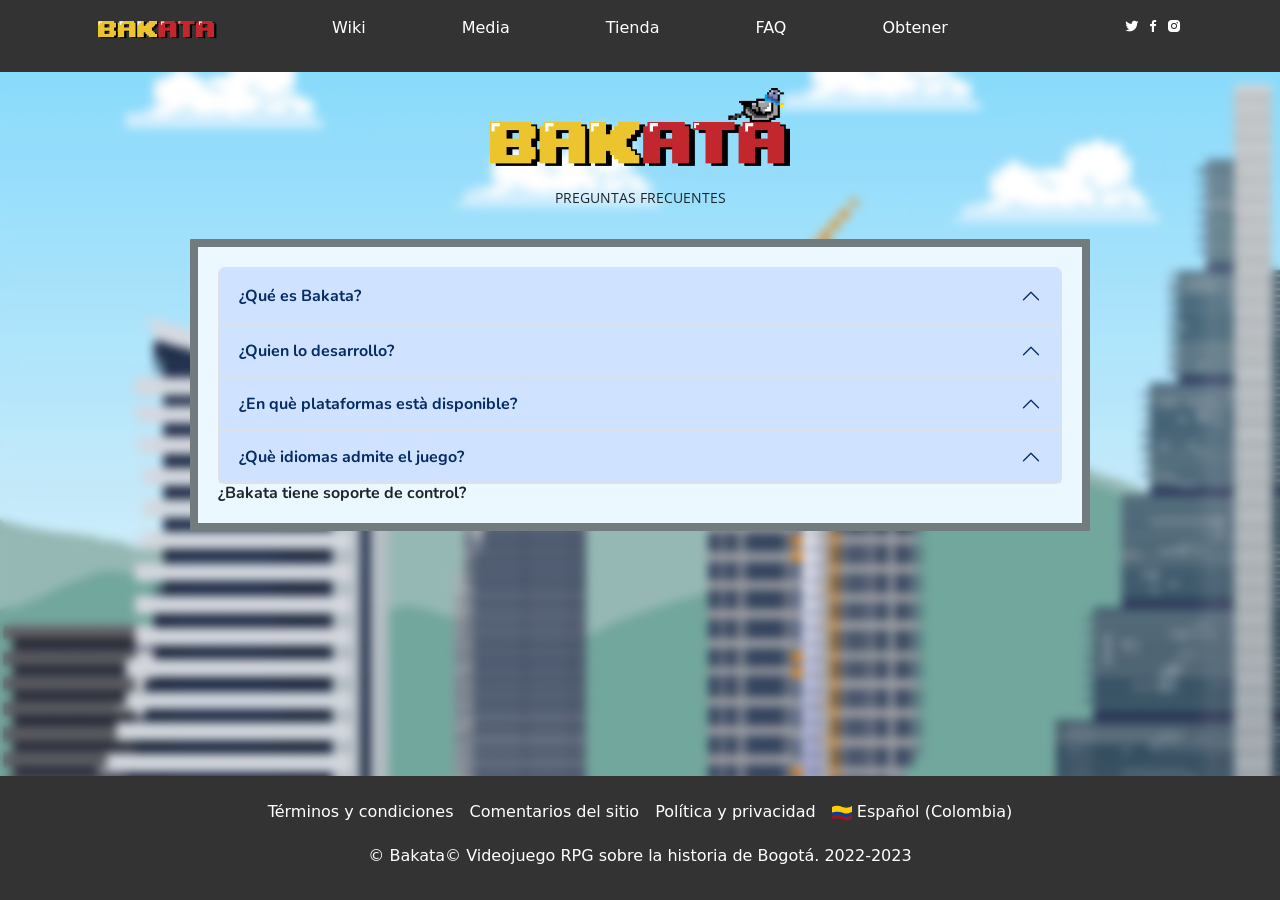
<file: Index faq.html>
<!DOCTYPE html>
<html lang="en">
<head>
    <meta charset="UTF-8">
    <meta name="viewport" content="width=device-width, initial-scale=1.0">
    <title>Bakata</title>
   <link rel="stylesheet" href="style faq.css">
    <link href="https://cdn.jsdelivr.net/npm/bootstrap@5.0.0/dist/css/bootstrap.min.css" rel="stylesheet">
    <link href='https://unpkg.com/boxicons@2.1.4/css/boxicons.min.css' rel='stylesheet'> <!-- esto son iconos -->
    <link href="https://cdn.jsdelivr.net/npm/bootstrap@5.0.2/dist/css/bootstrap.min.css" rel="stylesheet"
        integrity="sha384-EVSTQN3/azprG1Anm3QDgpJLIm9Nao0Yz1ztcQTwFspd3yD65VohhpuuCOmLASjC" crossorigin="anonymous">
</head>
<body>
    <section class="layout">
    
           
            <div class="header">
                <div class="container">
                  <header class="d-flex flex-wrap align-items-center justify-content-center justify-content-md-between py-2 px-3 mb-3">
                    <a href="index.html" class="d-flex align-items-center col-md-1 mb-2 mb-md-0  text-decoration-none">
                        <!-- Tu logotipo aquí -->
                        <img src="Img/logo menu.png" width="120px" alt="Logo">
                      </a>
              
                    <!-- Menú de navegación con espaciado -->
                    <ul class="nav col-12 col-md-auto mb-2 justify-content-center mb-md-0">
                        <li><a href="Index wiki  .html" class="nav-link px-5 text-white">Wiki</a></li>
                        <li><a href="Index media.html" class="nav-link px-5 text-white">Media</a></li>
                        <li><a href="index tienda.html" class="nav-link px-5 text-white">Tienda</a></li>
                        <li><a href="Index faq.html" class="nav-link px-5 text-white">FAQ</a></li>
                        <li><a href="Index obtener.html" class="nav-link px-5 text-white">Obtener</a></li>
                    </ul>
              
                    <div class="col-md-1 text-end">
                      <div class="social-media">
                        <a href="https://twitter.com/bakata532851" target="_blank"><i class='bx bxl-twitter text-white'></i></a>
                        <a href="https://www.facebook.com/profile.php?id=100094040977187&paipv=0&eav=AfYwIHEpcImMPYkWAbeZOdi9MOC7gB0IoZ7uM5EzLax6MkJaFdERNzN5FjAjRrE99aQ&_rdr#_=_"
                            target="_blank"><i class='bx bxl-facebook text-white'></i></a>
                        <a href="https://www.instagram.com/oficial_bakata/" target="_blank"><i class='bx bxl-instagram-alt text-white'></i></a>
                      </div>
                    </div>
                  </header>
                </div>
              </div>
              
        <div class="main">


            
    <div class="container mt-2">
        <!-- Imagen centrada -->
        <div class="row">
            <div class="col-md-12 text-center">
                <img src="Img/Logo Bakata.png" alt="Imagen" class="img-fluid mx-auto" style="max-width: 300px;">
            </div>
        </div>

        <!-- Título "PREGUNTAS FRECUENTES" centrado con tamaño grande -->
        <div class="row mt-4">
            <div class="col-md-12 text-center">
                <h6 class=" text-center custom-p">PREGUNTAS FRECUENTES</h6>
            </div>
        </div>
    </div>
    </nav>
            <div class="container mt-4">
                
                    <div class="caja">
                        <div class="accordion custom-accordion" id="miAcordeon">
                            <!-- Item 1 -->
                            <div class="accordion-item">
                                <h2 class="accordion-header custom-h2" id="item1">
                                    <button class="accordion-button btn btn-custom " type="button" data-bs-toggle="collapse"
                                        data-bs-target="#collapse1">
                                        <b> ¿Qué es Bakata?</b>
                                    </button>
                                </h2>
                                <div id="collapse1" class="accordion-collapse collapse" data-bs-parent="#miAcordeon">
                                    <div class="accordion-body">
                                        <div class="row">
                                            <div class="col-md-6 custom-p">
                                                <p>Es un emocionante videojuego que te transporta a través de la historia de Bogotá.
                                                    Explora diferentes épocas de la ciudad, interactúa con personajes históricos y
                                                    revive los sucesos más importantes mientras desvelas los secretos ocultos en
                                                    esta experiencia única. ¡Sumérgete en el pasado de Bogotá y descubre su
                                                    fascinante legado en este apasionante videojuego!</p>
                                            </div>
                                            <div class="col-md-6">
                                                <img src="Img/1faq.png" alt="Imagen 1" class="img-fluid">
                                            </div>
                                        </div>
                                    </div>
                                </div>
                            </div>
            
                            <!-- Item 2 -->
                            <div class="accordion-item">
                                <h2 class="accordion-header custom-h2 " id="item2">
                                    <button class="accordion-button" type="button" data-bs-toggle="collapse"
                                        data-bs-target="#collapse2">
                                        <b>¿Quien lo desarrollo?</b>
                                    </button>
                                </h2>
                                <div id="collapse2" class="accordion-collapse collapse" data-bs-parent="#miAcordeon">
                                    <div class="accordion-body">
                                        <div class="row">
                                            <div class="col-md-6 custom-p ">
                                                <p>Bakata es un videojuego creado por tres estudiantes de producción multimedia
                                                    apasionados por los videojuegos y la historia. Cada miembro del equipo
                                                    contribuyó con habilidades únicas. El diseñador principal recreó escenarios
                                                    históricos detallados, el programador principal diseñó mecánicas de juego
                                                    realistas y el narrador principal creó una trama emocionante.</p>
                                            </div>
                                            <div class="col-md-6">
                                                <img src="Img/5faq.png" alt="Imagen 2" class="img-fluid">
                                            </div>
                                        </div>
                                    </div>
                                </div>
                            </div>
            
                            <!-- Item 3 -->
                            <div class="accordion-item">
                                <h2 class="accordion-header custom-h2 " id="item3">
                                    <button class="accordion-button" type="button" data-bs-toggle="collapse"
                                        data-bs-target="#collapse3">
                                        <b> ¿En què plataformas està disponible?</b>
                                    </button>
                                </h2>
                                <div id="collapse3" class="accordion-collapse collapse" data-bs-parent="#miAcordeon">
                                    <div class="accordion-body ">
                                        <div class="row ">
                                            <div class="col-md-6 custom-p ">
                                                <p>"Este emocionante videojuego, Bakata, está disponible en una amplia variedad de
                                                    plataformas, incluyendo PC, Xbox, PlayStation, Nintendo, Android y iOS.</p>
                                            </div>
                                            <div class="col-md-6">
                                                <img src="Img/3faq.png" alt="Imagen 3" class="img-fluid">
                                            </div>
                                        </div>
                                    </div>
                                </div>
                            </div>
            
                            <!-- Item 4 -->
                            <div class="accordion-item ">
                                <h2 class="accordion-header custom-h2 " id="item4">
                                    <button class="accordion-button" type="button" data-bs-toggle="collapse"
                                        data-bs-target="#collapse4">
                                        <b>¿Què idiomas admite el juego?</b>
                                    </button>
                                </h2>
                                <div id="collapse4" class="accordion-collapse collapse" data-bs-parent="#miAcordeon">
                                    <div class="accordion-body">
                                        <div class="row">
                                            <div class="col-md-6 custom-p ">
                                                <p>Bakata está actualmente disponible en dos idiomas: español e inglés. El equipo de
                                                    desarrollo se ha asegurado de que los jugadores hispanohablantes y
                                                    angloparlantes puedan sumergirse por igual en la emocionante experiencia del
                                                    juego. Tanto el diálogo, las indicaciones y los textos han sido cuidadosamente
                                                    traducidos para brindar una experiencia fluida y completa en ambos idiomas.
                                                </p>
                                                <b> ¿En qué idioma está codificado Bakata?</b>
                                                <p> C#</p>
                                            </div>
                                            <div class="col-md-6">
                                                <img src="Img/4faq.png  " alt="Imagen 4" class="img-fluid">
                                            </div>
                                        </div>
                                    </div>
                                </div>
                            </div>
                        </div>
            
                        <!-- Item 5 -->
                        <div class="accordion-item">
                            <h2 class="accordion-header custom-h2 " id="item5">
                                <button class="accordion-button" type="button" data-bs-toggle="collapse"
                                    data-bs-target="#collapse5">
                                    <b> ¿Bakata tiene soporte de control?</b>
                                </button>
                            </h2>
                            <div id="collapse5" class="accordion-collapse collapse" data-bs-parent="#miAcordeon">
                                <div class="accordion-body">
                                    <div class="row">
                                        <div class="col-md-6 custom-p ">
                                            <p>Bakata ofrece un completo soporte para control, garantizando una experiencia de juego
                                                cómoda y envolvente. Puedes usar un controlador de consola o un gamepad, y el juego
                                                se adapta perfectamente a ellos. Los controles son intuitivos, permitiéndote
                                                explorar la ciudad, interactuar con personajes históricos y jugar de manera fluida y
                                                natural.</p>
                                        </div>
                                        <div class="col-md-6">
                                            <img src="Img/6controlfaq.jpg" alt="Imagen 5" class="img-fluid">
                                        </div>
                                    </div>
                                </div>
                            </div>
                        </div>
                    </div>
                </div>
                </div>
                </div>
            
                </main>
                               
           




















            
        </div>
      
            <div class="footer mt-2">
                <footer class="py-2 my-2">
                    <ul class="nav justify-content-center pb-2 mb-1 text-white">
                        <li class="nav-item"><a href="index terminos y condiciones.html" class="nav-link px-2 text-white">Términos y condiciones</a></li>
                        <li class="nav-item"><a href="index formulario .html" class="nav-link px-2 text-white">Comentarios del sitio</a></li>
                        <li class="nav-item"><a href="index politica y privacidad .html" class="nav-link px-2 text-white">Política y privacidad</a></li>
                        <li class="nav-item">
                            <a href="#" class="nav-link px-2 text-white">
                                <img src="Img/icono colombia .png" alt="Bandera de Colombia" width="20" height="auto">
                                Español (Colombia)
                              </a>
                        </li>
                    </ul>
                    </ul>
                    <p class="text-center text-white">&copy; Bakata© Videojuego RPG sobre la historia de Bogotá. 2022-2023</p>
                </footer>
            </div>
            
            
        </div>
      </section>
   



   <body>
    <script src="https://cdn.jsdelivr.net/npm/bootstrap@5.0.2/dist/js/bootstrap.bundle.min.js" integrity="sha384-MrcW6ZMFYlzcLA8Nl+NtUVF0sA7MsXsP1UyJoMp4YLEuNSfAP+JcXn/tWtIaxVXM" crossorigin="anonymous"></script>
   </body>
   </html>
</file>
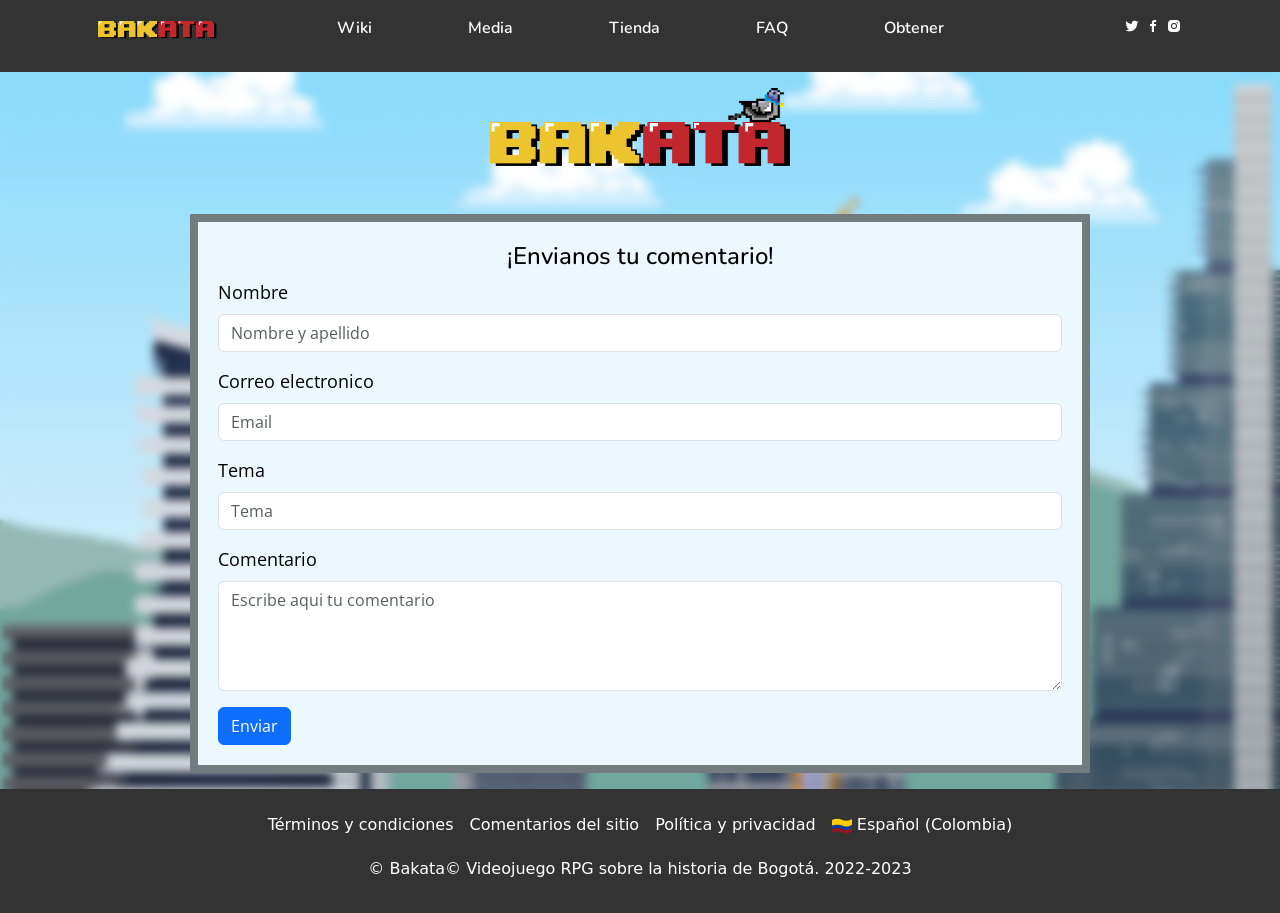
<file: index formulario .html>
<!DOCTYPE html>
<html lang="en">
<head>
    <meta charset="UTF-8">
    <meta name="viewport" content="width=device-width, initial-scale=1.0">
    <title>Bakata</title>
    <link rel="stylesheet" href="style politica y privacidad .css">
    <link rel="stylesheet" href="https://fonts.googleapis.com/css?family=Open+Sans&display=swap">

    <link href="https://cdn.jsdelivr.net/npm/bootstrap@5.0.0/dist/css/bootstrap.min.css" rel="stylesheet">
    <link href='https://unpkg.com/boxicons@2.1.4/css/boxicons.min.css' rel='stylesheet'> <!-- esto son iconos -->
    <link href="https://cdn.jsdelivr.net/npm/bootstrap@5.0.2/dist/css/bootstrap.min.css" rel="stylesheet"
        integrity="sha384-EVSTQN3/azprG1Anm3QDgpJLIm9Nao0Yz1ztcQTwFspd3yD65VohhpuuCOmLASjC" crossorigin="anonymous">
</head>
<body>
    <section class="layout">
    
           
            <div class="header">
                <div class="container">
                  <header class="d-flex flex-wrap align-items-center justify-content-center justify-content-md-between py-2 px-3 mb-3">
                    <a href="/" class="d-flex align-items-center col-md-1 mb-2 mb-md-0  text-decoration-none">
                      <!-- Tu logotipo aquí -->
                      <img src="Img/logo menu.png" width="120px" alt="Logo">
                    </a>
              
                    <!-- Menú de navegación con espaciado -->
                    <ul class="nav custom-h2 col-12 col-md-auto mb-2 justify-content-center mb-md-0">
                      <a href="#" class="nav-link px-5 text-white">Wiki</a></li>
                      <a href="#" class="nav-link px-5 text-white">Media</a></li>
                      <a href="#" class="nav-link px-5 text-white">Tienda</a></li>
                      <a href="#" class="nav-link px-5 text-white">FAQ</a></li>
                      <a href="#" class="nav-link px-5 text-white">Obtener</a></li>
                    </ul>
              
                    <div class="col-md-1 text-end">
                      <div class="social-media">
                        <a href="https://twitter.com/bakata532851" target="_blank"><i class='bx bxl-twitter text-white'></i></a>
                        <a href="https://www.facebook.com/profile.php?id=100094040977187&paipv=0&eav=AfYwIHEpcImMPYkWAbeZOdi9MOC7gB0IoZ7uM5EzLax6MkJaFdERNzN5FjAjRrE99aQ&_rdr#_=_"
                            target="_blank"><i class='bx bxl-facebook text-white'></i></a>
                        <a href="https://www.instagram.com/oficial_bakata/" target="_blank"><i class='bx bxl-instagram-alt text-white'></i></a>
                      </div>
                    </div>
                  </header>
                </div>
              </div>
              
        <div class="main">


            
    <div class="container mt-2">
        <!-- Imagen centrada -->
        <div class="row">
            <div class="col-md-12 text-center text-primary">
                <img src="Img/Logo Bakata.png" alt="Imagen" class="img-fluid mx-auto" style="max-width: 300px;">
            </div>
        </div>

        <!-- Título "PREGUNTAS FRECUENTES" centrado con tamaño grande -->
        <div class="row mt-4">
          
        </div>
    </div>
    </nav>
            <div class="container mt-4 custom-p">
                
                    <div class="caja">
                      <div class="comentario text-center custom-h2">
                        <h4>¡Envianos tu comentario!</h4> 
                     </div>
     
                     <form>
                      <div class="mb-3">
                        <label for="exampleFormControlInput1 " class="form-label">Nombre</label>
                        <input type="email" class="form-control" id="exampleFormControlInput1" placeholder="Nombre y apellido">
                      </div>
                      <div class="mb-3">
                        <label for="exampleFormControlInput1" class="form-label">Correo electronico</label>
                        <input type="email" class="form-control" id="exampleFormControlInput1" placeholder="Email">
                      </div>
                      <div class="mb-3">
                        <label for="exampleFormControlInput1" class="form-label">Tema</label>
                        <input type="email" class="form-control" id="exampleFormControlInput1" placeholder="Tema">
                      </div>
                      <div class="mb-3">
                        <label for="exampleFormControlTextarea1" class="form-label">Comentario</label>
                        <textarea class="form-control" id="exampleFormControlTextarea1"placeholder="Escribe aqui tu comentario" rows="4"></textarea>
                      </div>
                         <button type="submit" class="btn btn-primary">Enviar</button>
                       </form>
                </div>
                </div>
                </main>
                               
           




















            
        </div>
      
            <div class="footer mt-2">
                <footer class="py-2 my-2">
                    <ul class="nav justify-content-center pb-2 mb-1 text-white">
                      <li class="nav-item"><a href="index terminos y condiciones.html" class="nav-link px-2 text-white">Términos y condiciones</a></li>
                      <li class="nav-item"><a href="index formulario .html" class="nav-link px-2 text-white">Comentarios del sitio</a></li>
                      <li class="nav-item"><a href="index politica y privacidad .html" class="nav-link px-2 text-white">Política y privacidad</a></li>
                      <li class="nav-item">
                            <a href="#" class="nav-link px-2 text-white">
                                <img src="Img/icono colombia .png" alt="Bandera de Colombia" width="20" height="auto">
                                Español (Colombia)
                              </a>
                        </li>
                    </ul>
                    </ul>
                    <p class="text-center text-white">&copy; Bakata© Videojuego RPG sobre la historia de Bogotá. 2022-2023</p>
                </footer>
            </div>
            
            
        </div>
      </section>
   



   <body>
    <script src="https://cdn.jsdelivr.net/npm/bootstrap@5.0.2/dist/js/bootstrap.bundle.min.js" integrity="sha384-MrcW6ZMFYlzcLA8Nl+NtUVF0sA7MsXsP1UyJoMp4YLEuNSfAP+JcXn/tWtIaxVXM" crossorigin="anonymous"></script>
   </body>
   </html>
</file>
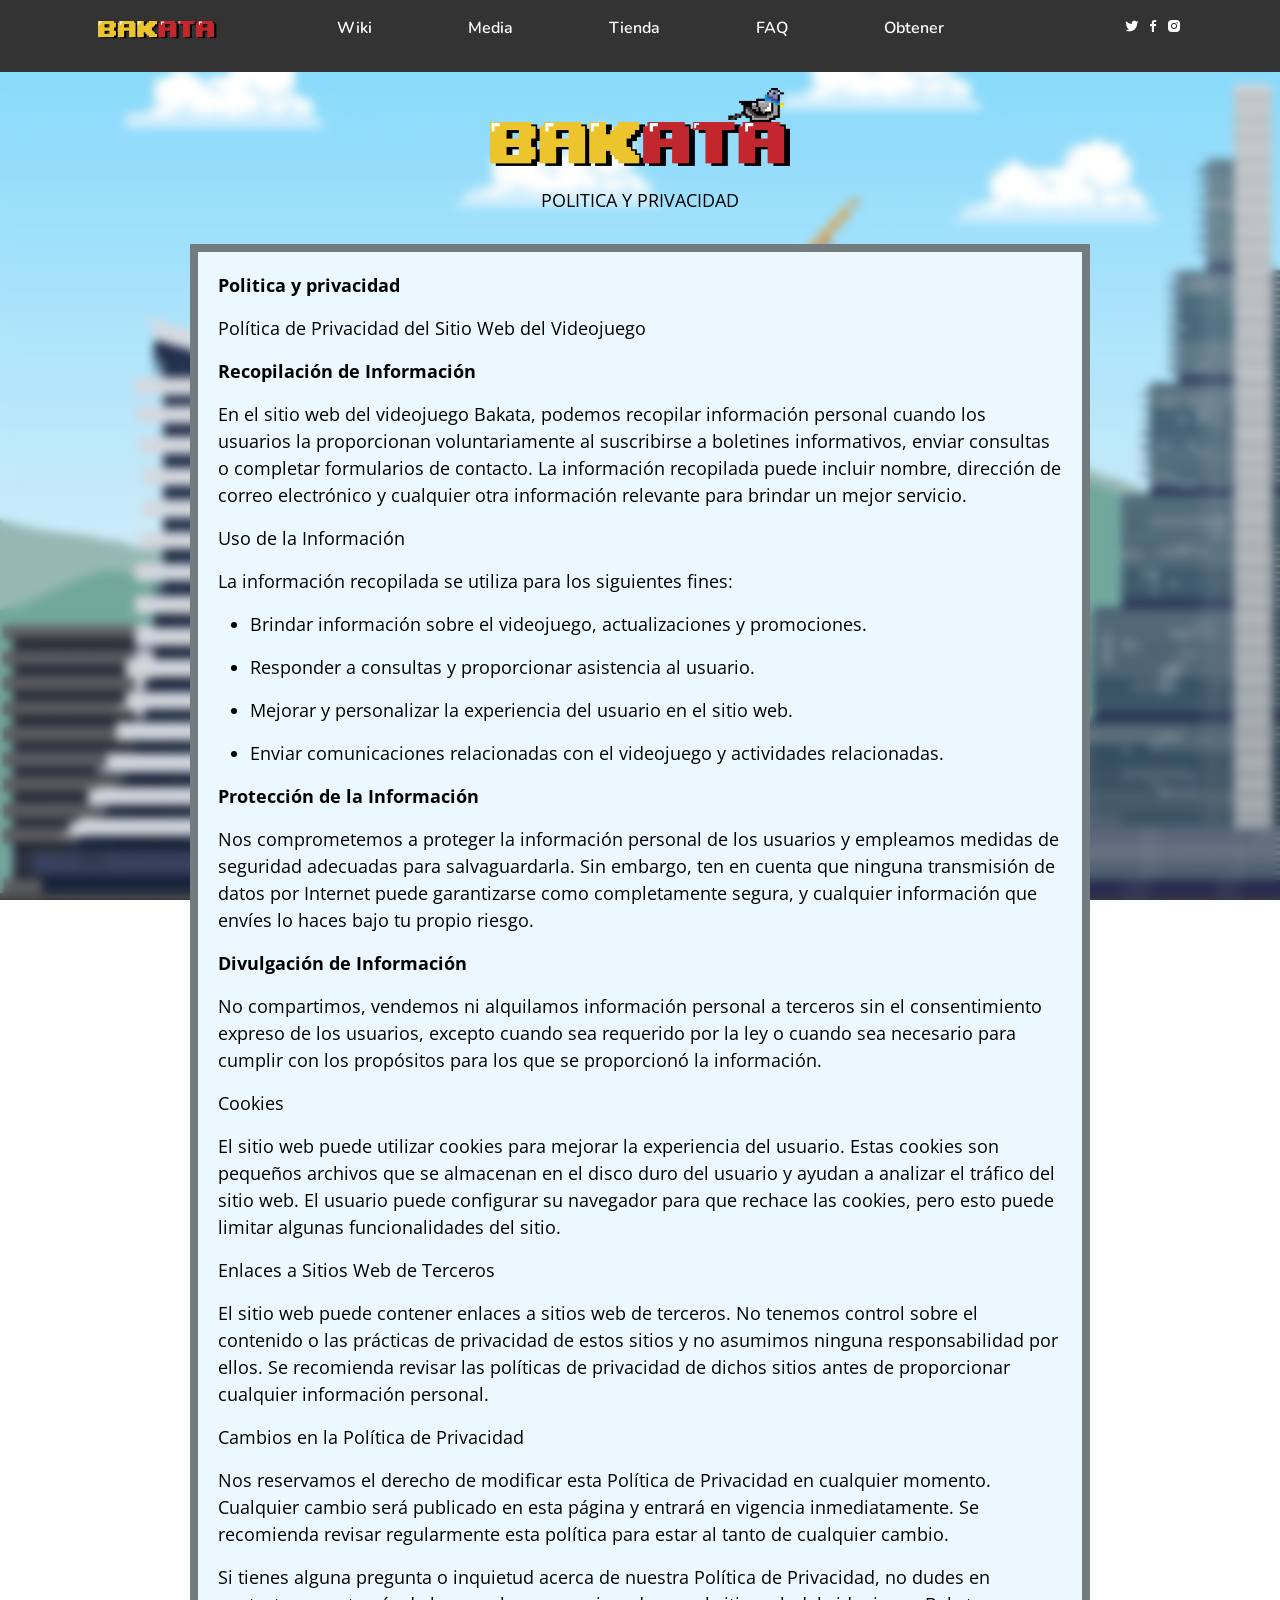
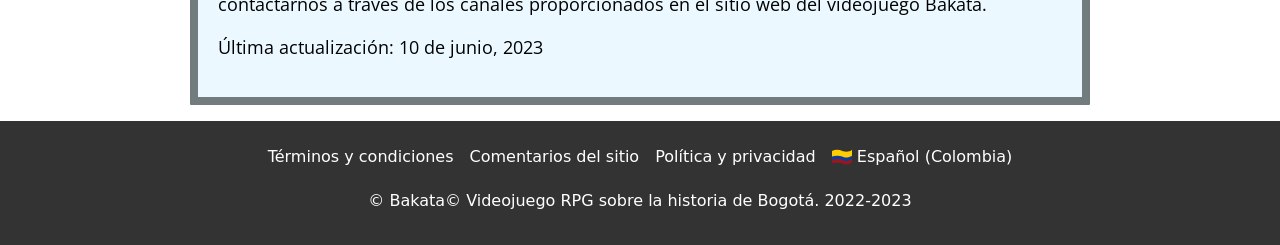
<file: index politica y privacidad .html>
<!DOCTYPE html>
<html lang="en">
<head>
    <meta charset="UTF-8">
    <meta name="viewport" content="width=device-width, initial-scale=1.0">
    <title>Bakata</title>
    <link rel="stylesheet" href="style politica y privacidad .css">
    <link rel="stylesheet" href="https://fonts.googleapis.com/css?family=Open+Sans&display=swap">

    <link href="https://cdn.jsdelivr.net/npm/bootstrap@5.0.0/dist/css/bootstrap.min.css" rel="stylesheet">
    <link href='https://unpkg.com/boxicons@2.1.4/css/boxicons.min.css' rel='stylesheet'> <!-- esto son iconos -->
    <link href="https://cdn.jsdelivr.net/npm/bootstrap@5.0.2/dist/css/bootstrap.min.css" rel="stylesheet"
        integrity="sha384-EVSTQN3/azprG1Anm3QDgpJLIm9Nao0Yz1ztcQTwFspd3yD65VohhpuuCOmLASjC" crossorigin="anonymous">
</head>
<body>
    <section class="layout">
    
           
            <div class="header">
                <div class="container">
                  <header class="d-flex flex-wrap align-items-center justify-content-center justify-content-md-between py-2 px-3 mb-3">
                    <a href="/" class="d-flex align-items-center col-md-1 mb-2 mb-md-0  text-decoration-none">
                      <!-- Tu logotipo aquí -->
                      <img src="Img/logo menu.png" width="120px" alt="Logo">
                    </a>
              
                    <!-- Menú de navegación con espaciado -->
                    <ul class="nav custom-h2 col-12 col-md-auto mb-2 justify-content-center mb-md-0">
                      <a href="#" class="nav-link px-5 text-white">Wiki</a></li>
                      <a href="#" class="nav-link px-5 text-white">Media</a></li>
                      <a href="#" class="nav-link px-5 text-white">Tienda</a></li>
                      <a href="#" class="nav-link px-5 text-white">FAQ</a></li>
                      <a href="#" class="nav-link px-5 text-white">Obtener</a></li>
                    </ul>
              
                    <div class="col-md-1 text-end">
                      <div class="social-media">
                        <a href="https://twitter.com/bakata532851" target="_blank"><i class='bx bxl-twitter text-white'></i></a>
                        <a href="https://www.facebook.com/profile.php?id=100094040977187&paipv=0&eav=AfYwIHEpcImMPYkWAbeZOdi9MOC7gB0IoZ7uM5EzLax6MkJaFdERNzN5FjAjRrE99aQ&_rdr#_=_"
                            target="_blank"><i class='bx bxl-facebook text-white'></i></a>
                        <a href="https://www.instagram.com/oficial_bakata/" target="_blank"><i class='bx bxl-instagram-alt text-white'></i></a>
                      </div>
                    </div>
                  </header>
                </div>
              </div>
              
        <div class="main">


            
    <div class="container mt-2">
        <!-- Imagen centrada -->
        <div class="row">
            <div class="col-md-12 text-center">
                <img src="Img/Logo Bakata.png" alt="Imagen" class="img-fluid mx-auto" style="max-width: 300px;">
            </div>
        </div>

        <!-- Título "PREGUNTAS FRECUENTES" centrado con tamaño grande -->
        <div class="row mt-4">
            <div class="col-md-12 text-center">
                <h6 class=" text-center custom-p">POLITICA Y PRIVACIDAD</h6>
            </div>
        </div>
    </div>
    </nav>
            <div class="container mt-4 custom-p">
                
                    <div class="caja">
                        <b>Politica y privacidad</b>
                        <p></p>
                        <p>Política de Privacidad del Sitio Web del Videojuego
            
            
            
                        </p>
                        <p> <b>Recopilación de Información</b>
                        </p>
                        <p>En el sitio web del videojuego Bakata, podemos recopilar información personal cuando los usuarios la proporcionan voluntariamente al suscribirse a boletines informativos, enviar consultas o completar formularios de contacto. La información recopilada puede incluir nombre, dirección de correo electrónico y cualquier otra información relevante para brindar un mejor servicio.
                        </p>
                        <p>
                            Uso de la Información
                            </p>
                          <p>La información recopilada se utiliza para los siguientes fines:
                        </p>
               </p>
            
            <ul>
              <li><p>Brindar información sobre el videojuego, actualizaciones y promociones.</p></li>
              <li><p>Responder a consultas y proporcionar asistencia al usuario.</p></li>
              <li><p> Mejorar y personalizar la experiencia del usuario en el sitio web.</p></li>
              <li><p>    Enviar comunicaciones relacionadas con el videojuego y actividades relacionadas.</p></li>
            </ul>
            
               <p><b>Protección de la Información</b></p>
                <p>Nos comprometemos a proteger la información personal de los usuarios y empleamos medidas de seguridad adecuadas para salvaguardarla. Sin embargo, ten en cuenta que ninguna transmisión de datos por Internet puede garantizarse como completamente segura, y cualquier información que envíes lo haces bajo tu propio riesgo.</p>
            <p>
               <b> Divulgación de Información</b>
                </p>
            <p>No compartimos, vendemos ni alquilamos información personal a terceros sin el consentimiento expreso de los usuarios, excepto cuando sea requerido por la ley o cuando sea necesario para cumplir con los propósitos para los que se proporcionó la información.
            </p>
            <p>Cookies</p>
            <p>El sitio web puede utilizar cookies para mejorar la experiencia del usuario. Estas cookies son pequeños archivos que se almacenan en el disco duro del usuario y ayudan a analizar el tráfico del sitio web. El usuario puede configurar su navegador para que rechace las cookies, pero esto puede limitar algunas funcionalidades del sitio.
            </p>
            <p>Enlaces a Sitios Web de Terceros</p>
            <p>El sitio web puede contener enlaces a sitios web de terceros. No tenemos control sobre el contenido o las prácticas de privacidad de estos sitios y no asumimos ninguna responsabilidad por ellos. Se recomienda revisar las políticas de privacidad de dichos sitios antes de proporcionar cualquier información personal.
            
            </p>
            <p>Cambios en la Política de Privacidad
            </p>
            <p>Nos reservamos el derecho de modificar esta Política de Privacidad en cualquier momento. Cualquier cambio será publicado en esta página y entrará en vigencia inmediatamente. Se recomienda revisar regularmente esta política para estar al tanto de cualquier cambio.
            </p>
            <p>Si tienes alguna pregunta o inquietud acerca de nuestra Política de Privacidad, no dudes en contactarnos a través de los canales proporcionados en el sitio web del videojuego Bakata.
            </p>
            <p>Última actualización: 10 de junio, 2023</p>
                </div>
                </div>
            
                </main>
                               
           




















            
        </div>
      
            <div class="footer mt-2">
                <footer class="py-2 my-2">
                    <ul class="nav justify-content-center pb-2 mb-1 text-white">
                      <li class="nav-item"><a href="index terminos y condiciones.html" class="nav-link px-2 text-white">Términos y condiciones</a></li>
                      <li class="nav-item"><a href="index formulario .html" class="nav-link px-2 text-white">Comentarios del sitio</a></li>
                      <li class="nav-item"><a href="index politica y privacidad .html" class="nav-link px-2 text-white">Política y privacidad</a></li>
                      <li class="nav-item">
                            <a href="#" class="nav-link px-2 text-white">
                                <img src="Img/icono colombia .png" alt="Bandera de Colombia" width="20" height="auto">
                                Español (Colombia)
                              </a>
                        </li>
                    </ul>
                    </ul>
                    <p class="text-center text-white">&copy; Bakata© Videojuego RPG sobre la historia de Bogotá. 2022-2023</p>
                </footer>
            </div>
            
            
        </div>
      </section>
   



   <body>
    <script src="https://cdn.jsdelivr.net/npm/bootstrap@5.0.2/dist/js/bootstrap.bundle.min.js" integrity="sha384-MrcW6ZMFYlzcLA8Nl+NtUVF0sA7MsXsP1UyJoMp4YLEuNSfAP+JcXn/tWtIaxVXM" crossorigin="anonymous"></script>
   </body>
   </html>
</file>
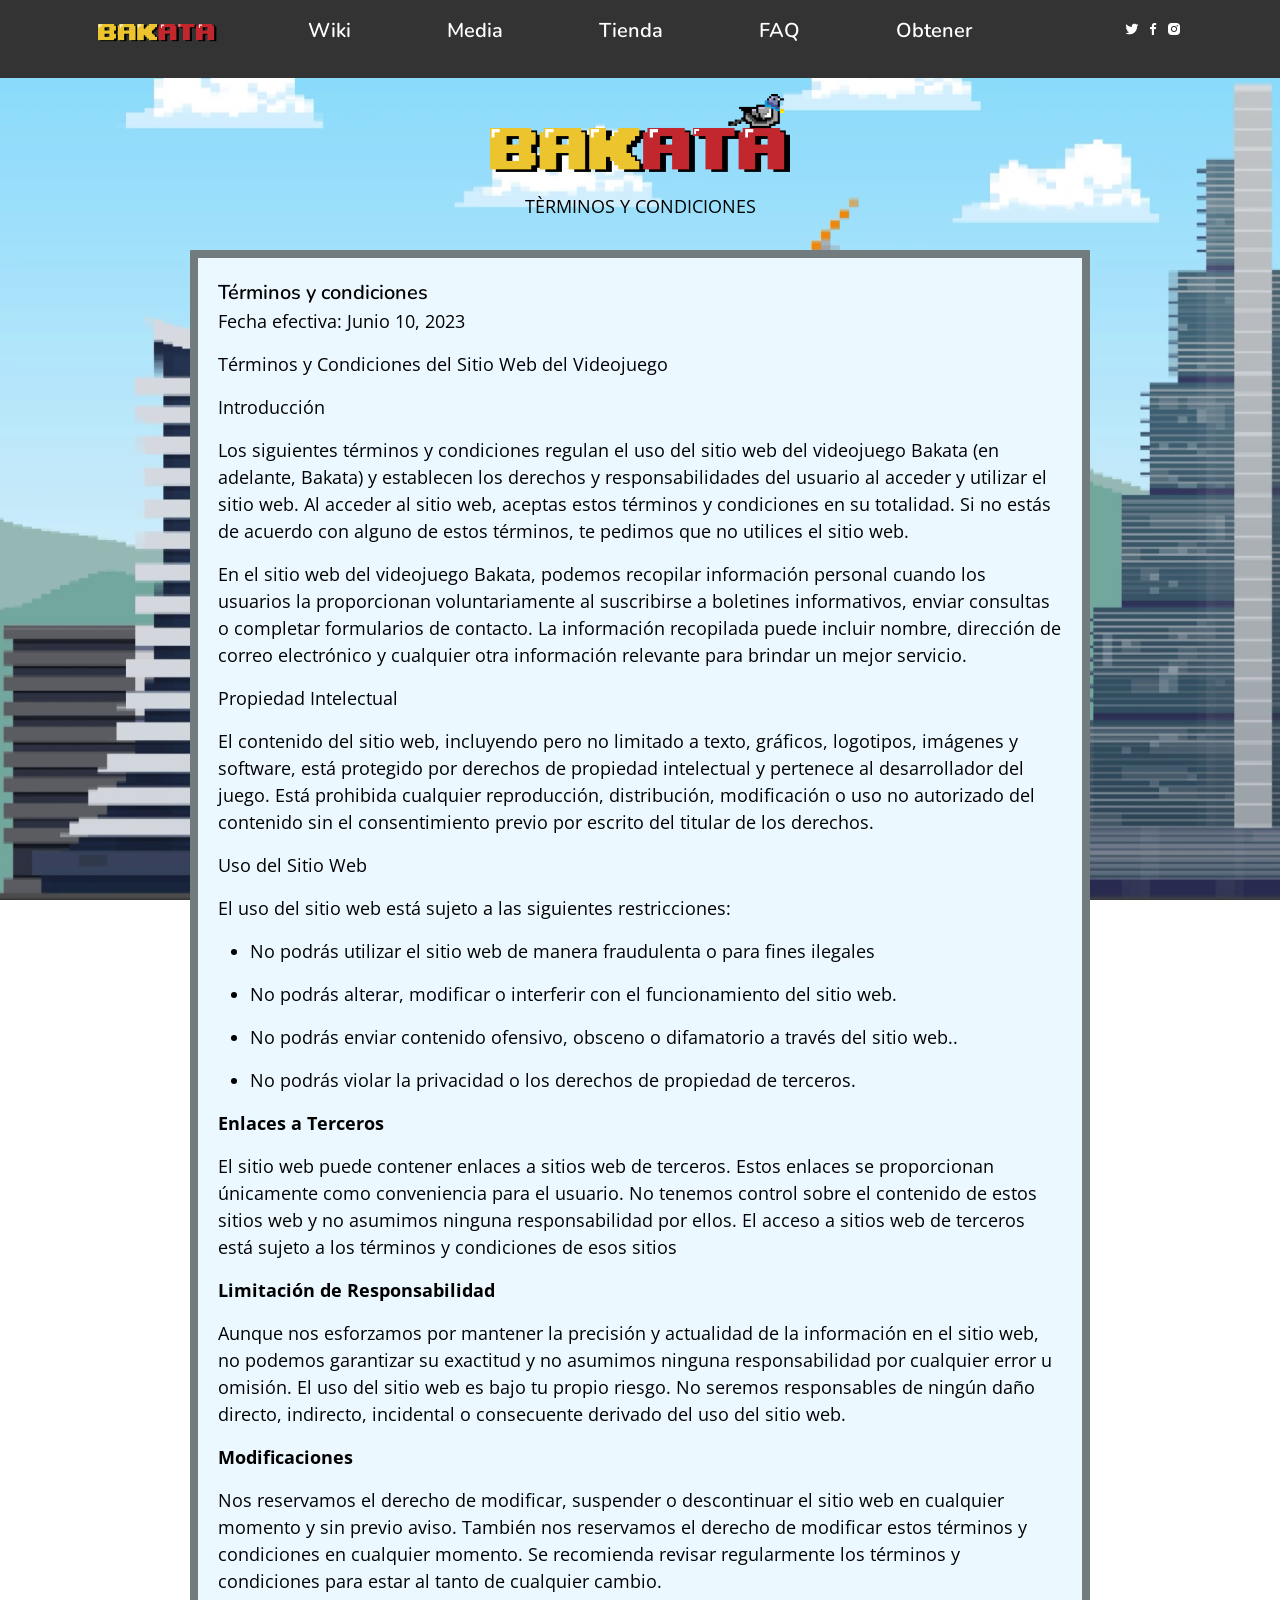
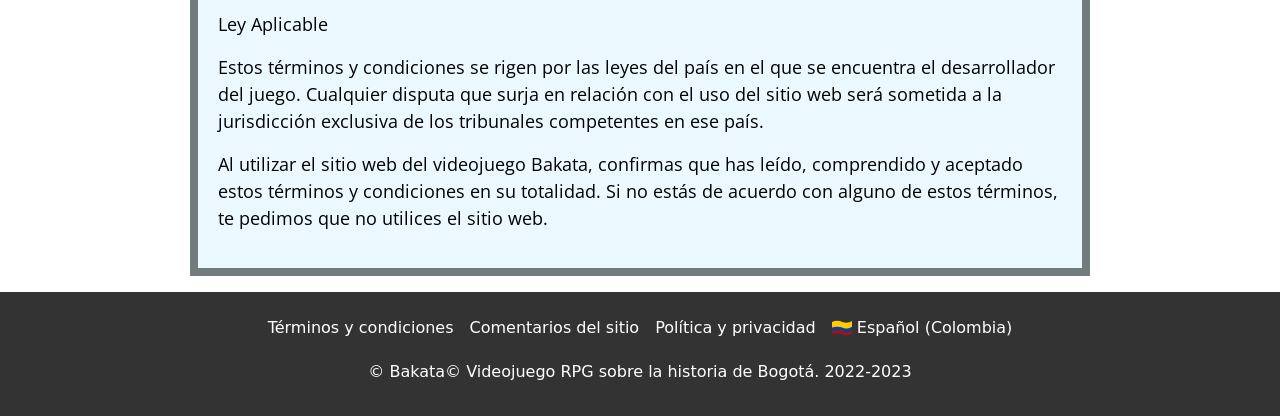
<file: index terminos y condiciones.html>
<!DOCTYPE html>
<html lang="en">
<head>
    <meta charset="UTF-8">
    <meta name="viewport" content="width=device-width, initial-scale=1.0">
    <title>Bakata</title>
    <link rel="stylesheet" href="style terminos y condiciones.css">
    <link rel="stylesheet" href="https://fonts.googleapis.com/css?family=Open+Sans&display=swap">

    <link href="https://cdn.jsdelivr.net/npm/bootstrap@5.0.0/dist/css/bootstrap.min.css" rel="stylesheet">
    <link href='https://unpkg.com/boxicons@2.1.4/css/boxicons.min.css' rel='stylesheet'> <!-- esto son iconos -->
    <link href="https://cdn.jsdelivr.net/npm/bootstrap@5.0.2/dist/css/bootstrap.min.css" rel="stylesheet"
        integrity="sha384-EVSTQN3/azprG1Anm3QDgpJLIm9Nao0Yz1ztcQTwFspd3yD65VohhpuuCOmLASjC" crossorigin="anonymous">
</head>
<body>
    <section class="layout">
    
           
            <div class="header">
                <div class="container">
                  <header class="d-flex flex-wrap align-items-center justify-content-center justify-content-md-between py-2 px-3 mb-3">
                    <a href="/" class="d-flex align-items-center col-md-1 mb-2 mb-md-0  text-decoration-none">
                      <!-- Tu logotipo aquí -->
                      <img src="Img/logo menu.png" width="120px" alt="Logo">
                    </a>
              
                    <!-- Menú de navegación con espaciado -->
                    <ul class="nav custom-h2 col-12 col-md-auto mb-2 justify-content-center mb-md-0">
                      <a href="#" class="nav-link px-5 text-white">Wiki</a></li>
                      <a href="#" class="nav-link px-5 text-white">Media</a></li>
                      <a href="#" class="nav-link px-5 text-white">Tienda</a></li>
                      <a href="#" class="nav-link px-5 text-white">FAQ</a></li>
                      <a href="#" class="nav-link px-5 text-white">Obtener</a></li>
                    </ul>
              
                    <div class="col-md-1 text-end">
                      <div class="social-media">
                        <a href="#"><i class='bx bxl-twitter text-white'></i></a>
                        <a href="#"><i class='bx bxl-facebook text-white'></i></a>
                        <a href="#"><i class='bx bxl-instagram-alt text-white'></i></a>
                      </div>
                    </div>
                  </header>
                </div>
              </div>
              
        <div class="main">


            
    <div class="container mt-2">
        <!-- Imagen centrada -->
        <div class="row">
            <div class="col-md-12 text-center">
                <img src="Img/Logo Bakata.png" alt="Imagen" class="img-fluid mx-auto" style="max-width: 300px;">
            </div>
        </div>

        <!-- Título "PREGUNTAS FRECUENTES" centrado con tamaño grande -->
        <div class="row mt-4">
            <div class="col-md-12 text-center">
                <h6 class=" text-center custom-p">TÈRMINOS Y CONDICIONES</h6>
            </div>
        </div>
    </div>
    </nav>
            <div class="container mt-4 custom-p">
                
                    <div class="caja">
                       <div class="custom-h2 " b>Términos y condiciones</b></div>
                        <p>Fecha efectiva: Junio 10, 2023
                        </p>
                        <p>Términos y Condiciones del Sitio Web del Videojuego
            
            
            
                        </p>
                        <p> Introducción
                        </p>
                        <p>Los siguientes términos y condiciones regulan el uso del sitio web del videojuego Bakata (en adelante, Bakata) y establecen los
                          derechos y responsabilidades del usuario al acceder y utilizar el sitio web. Al acceder al sitio web, aceptas estos términos y condiciones
                          en su totalidad. Si no estás de acuerdo con alguno de estos términos, te pedimos que no utilices el sitio web.</p>
                        <p>En el sitio web del videojuego Bakata, podemos recopilar información personal cuando los usuarios la proporcionan voluntariamente al suscribirse a boletines informativos, enviar consultas o completar formularios de contacto. La información recopilada puede incluir nombre, dirección de correo electrónico y cualquier otra información relevante para brindar un mejor servicio.
                        </p>
                        <p>
                          Propiedad Intelectual 
                            </p>
                          <p>El contenido del sitio web, incluyendo pero no limitado a texto, gráficos, logotipos, imágenes y software, está protegido por derechos
                            de propiedad intelectual y pertenece al desarrollador del juego. Está prohibida cualquier reproducción, distribución, modificación o uso
                            no autorizado del contenido sin el consentimiento previo por escrito del titular de los derechos. 
                        </p>
                        <p>Uso del Sitio Web
                           </p>
                           <p>El uso del sitio web está sujeto a las siguientes restricciones:</p>
               </p>
            
            <ul>
              <li><p>No podrás utilizar el sitio web de manera fraudulenta o para fines ilegales</p></li>
              <li><p>No podrás alterar, modificar o interferir con el funcionamiento del sitio web.</p></li>
              <li><p>No podrás enviar contenido ofensivo, obsceno o difamatorio a través del sitio web..</p></li>
              <li><p> No podrás violar la privacidad o los derechos de propiedad de terceros. </p></li>
            </ul>
            
               <p><b>Enlaces a Terceros </b></p>
                <p>El sitio web puede contener enlaces a sitios web de terceros. Estos enlaces se proporcionan únicamente como conveniencia para el
                  usuario. No tenemos control sobre el contenido de estos sitios web y no asumimos ninguna responsabilidad por ellos. El acceso a sitios
                  web de terceros está sujeto a los términos y condiciones de esos sitios</p>
            <p>
               <b> Limitación de Responsabilidad</b>
                </p>
            <p>Aunque nos esforzamos por mantener la precisión y actualidad de la información en el sitio web, no podemos garantizar su exactitud y
              no asumimos ninguna responsabilidad por cualquier error u omisión. El uso del sitio web es bajo tu propio riesgo. No seremos
              responsables de ningún daño directo, indirecto, incidental o consecuente derivado del uso del sitio web. 
            </p>
            <p><b>Modificaciones</b> </p>
            <p>Nos reservamos el derecho de modificar, suspender o descontinuar el sitio web en cualquier momento y sin previo aviso. También nos
              reservamos el derecho de modificar estos términos y condiciones en cualquier momento. Se recomienda revisar regularmente los
              términos y condiciones para estar al tanto de cualquier cambio. 
            </p>
            <p>Ley Aplicable </p>
            <p>Estos términos y condiciones se rigen por las leyes del país en el que se encuentra el desarrollador del juego. Cualquier disputa que
              surja en relación con el uso del sitio web será sometida a la jurisdicción exclusiva de los tribunales competentes en ese país. 
            
            </p>
            <p>Al utilizar el sitio web del videojuego Bakata, confirmas que has leído, comprendido y aceptado estos términos y condiciones en su
              totalidad. Si no estás de acuerdo con alguno de estos términos, te pedimos que no utilices el sitio web.
              
            </p>
            
                </div>
                </div>
            
                </main>
                               
           




















            
        </div>
      
            <div class="footer mt-2">
                <footer class="py-2 my-2">
                    <ul class="nav justify-content-center pb-2 mb-1 text-white">
                      <li class="nav-item"><a href="index terminos y condiciones.html" class="nav-link px-2 text-white">Términos y condiciones</a></li>
                      <li class="nav-item"><a href="index formulario .html" class="nav-link px-2 text-white">Comentarios del sitio</a></li>
                      <li class="nav-item"><a href="index politica y privacidad .html" class="nav-link px-2 text-white">Política y privacidad</a></li>

                        <li class="nav-item">
                            <a href="#" class="nav-link px-2 text-white">
                                <img src="Img/icono colombia .png" alt="Bandera de Colombia" width="20" height="auto">
                                Español (Colombia)
                              </a>
                        </li>
                    </ul>
                    </ul>
                    <p class="text-center text-white">&copy; Bakata© Videojuego RPG sobre la historia de Bogotá. 2022-2023</p>
                </footer>
            </div>
            
            
        </div>
      </section>
   



   <body>
    <script src="https://cdn.jsdelivr.net/npm/bootstrap@5.0.2/dist/js/bootstrap.bundle.min.js" integrity="sha384-MrcW6ZMFYlzcLA8Nl+NtUVF0sA7MsXsP1UyJoMp4YLEuNSfAP+JcXn/tWtIaxVXM" crossorigin="anonymous"></script>
   </body>
   </html>
</file>
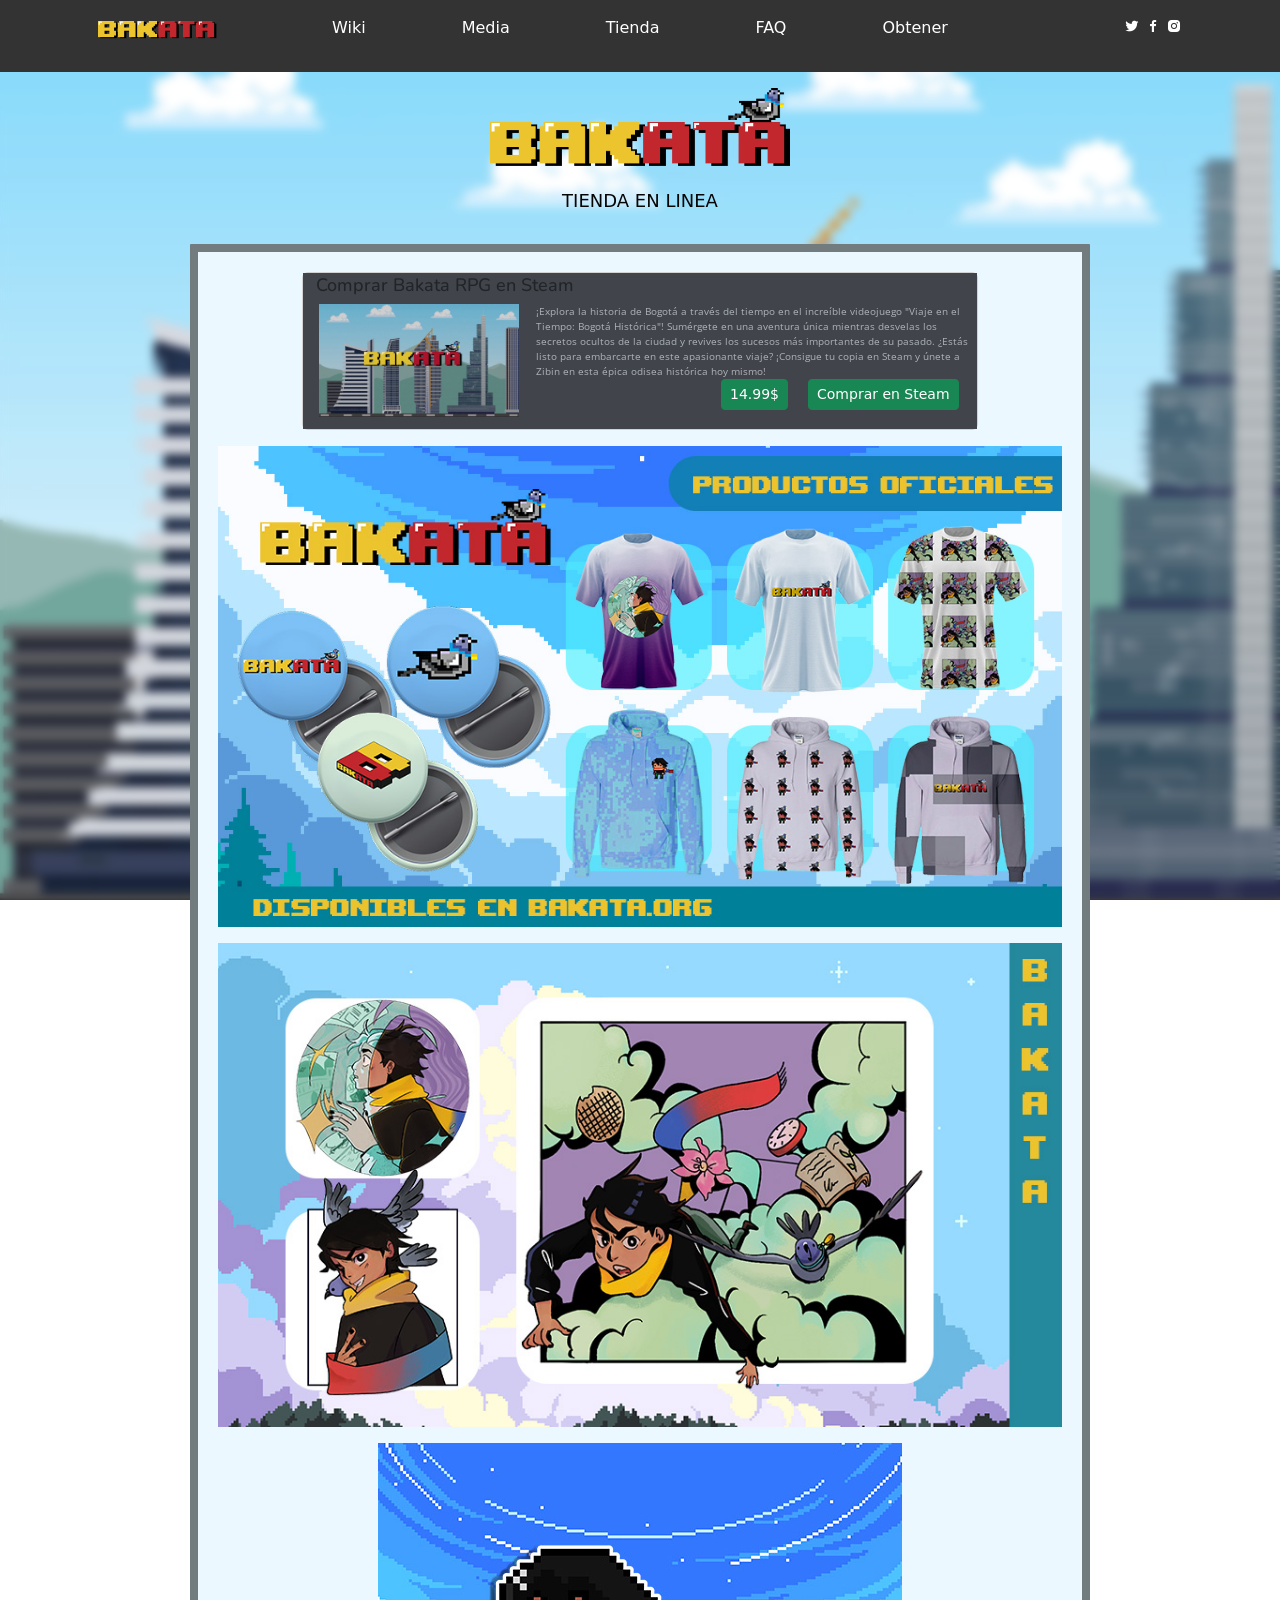
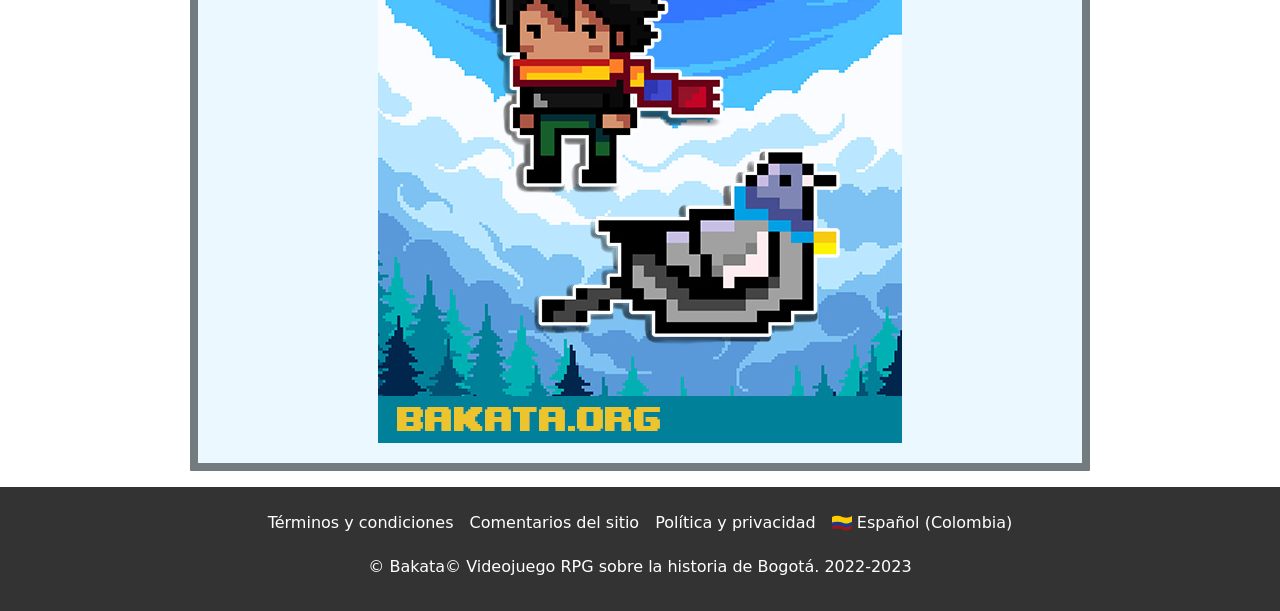
<file: index tienda.html>
<!DOCTYPE html>
<html lang="en">
<head>
    <meta charset="UTF-8">
    <meta name="viewport" content="width=device-width, initial-scale=1.0">
    <title>Bakata</title>
    <link rel="stylesheet" href="style tienda.css">
    <link href="https://cdn.jsdelivr.net/npm/bootstrap@5.0.0/dist/css/bootstrap.min.css" rel="stylesheet">
    <link href='https://unpkg.com/boxicons@2.1.4/css/boxicons.min.css' rel='stylesheet'> <!-- esto son iconos -->
    <link href="https://cdn.jsdelivr.net/npm/bootstrap@5.0.2/dist/css/bootstrap.min.css" rel="stylesheet"
        integrity="sha384-EVSTQN3/azprG1Anm3QDgpJLIm9Nao0Yz1ztcQTwFspd3yD65VohhpuuCOmLASjC" crossorigin="anonymous">
</head>
<body>
    <section class="layout">
    
           
            <div class="header">
                <div class="container">
                  <header class="d-flex flex-wrap align-items-center justify-content-center justify-content-md-between py-2 px-3 mb-3">
                    <a href="/" class="d-flex align-items-center col-md-1 mb-2 mb-md-0  text-decoration-none">
                      <!-- Tu logotipo aquí -->
                      <img src="Img/logo menu.png" width="120px" alt="Logo">
                    </a>
              
                    <!-- Menú de navegación con espaciado -->
                    <ul class="nav col-12 col-md-auto mb-2 justify-content-center mb-md-0">
                        <li><a href="Index wiki  .html" class="nav-link px-5 text-white">Wiki</a></li>
                        <li><a href="Index media.html" class="nav-link px-5 text-white">Media</a></li>
                        <li><a href="index tienda.html" class="nav-link px-5 text-white">Tienda</a></li>
                        <li><a href="Index faq.html" class="nav-link px-5 text-white">FAQ</a></li>
                        <li><a href="Index obtener.html" class="nav-link px-5 text-white">Obtener</a></li>
                    </ul>
              
                    <div class="col-md-1 text-end">
                      <div class="social-media">
                        <a href="https://twitter.com/bakata532851" target="_blank"><i class='bx bxl-twitter text-white'></i></a>
                        <a href="https://www.facebook.com/profile.php?id=100094040977187&paipv=0&eav=AfYwIHEpcImMPYkWAbeZOdi9MOC7gB0IoZ7uM5EzLax6MkJaFdERNzN5FjAjRrE99aQ&_rdr#_=_"
                            target="_blank"><i class='bx bxl-facebook text-white'></i></a>
                        <a href="https://www.instagram.com/oficial_bakata/" target="_blank"><i class='bx bxl-instagram-alt text-white'></i></a>
                      </div>
                    </div>
                  </header>
                </div>
              </div>
              
        <div class="main">


            
    <div class="container mt-2">
        <!-- Imagen centrada -->
        <div class="row">
            <div class="col-md-12 text-center">
                <img src="Img/Logo Bakata.png" alt="Imagen" class="img-fluid mx-auto" style="max-width: 300px;">
            </div>
        </div>

        <!-- Título "PREGUNTAS FRECUENTES" centrado con tamaño grande -->
        <div class="row mt-4">
            <div class="col-md-12 text-center">
                <h6 class=" text-center  custom-text">TIENDA EN LINEA</h6>
            </div>
        </div>
    </div>
    </nav>
    <div class="container mt-4">
        <div class="caja">
            <div class="card custom-card-small custom-border" >
                <div class="card-body">
                    <div class="row no-gutters">
                            <h2 class="card-title custom-heading">Comprar Bakata RPG en Steam</h2>
                        <div class="col-md-4 d-flex align-items-center justify-content-center">

                            <img class="img-fluid custom-image justify-content-around ml-7" src="Img/tienda.png" alt="Logo de Bakata" width="200 ">
                        </div>
                        <div class="col-md-8">
                            <div class="card-text">

                                <p class="card-text custom-p">¡Explora la historia de Bogotá a través del tiempo en el increíble 
                                    videojuego "Viaje en el Tiempo: Bogotá Histórica"! Sumérgete en 
                                    una aventura única mientras desvelas los secretos ocultos de la 
                                    ciudad y revives los sucesos más importantes de su pasado. 
                                    ¿Estás listo para embarcarte en este apasionante viaje? ¡Consigue 
                                    tu copia en Steam y únete a Zibin en esta épica odisea histórica 
                                    hoy mismo!</p>
                            </div>
                            <div class="d-flex justify-content-end"> <!-- Coloca los botones en el lado derecho -->
                                <button type="button" class="btn btn-success btn-sm mx-1 custom-p">14.99$</button>
                                    <button type="button" class="btn  btn-success  btn-sm mx-3 custom-p">Comprar en Steam</button>
                            </div>
                    </div>
                </div>
            </div>

            
        </div>
        <img class="img-fluid mt-3 "style=max-width: 99%; src="Img/1banner bakata.jpg" alt="Descripción de la imagen">

        <img class="img-fluid mt-3 "style=max-width: 99%; src="Img/2 banner bakata2.jpg" alt="Descripción de la imagen">
        <div class="d-flex justify-content-center align-items-center"> <!-- Centra la imagen horizontal y verticalmente -->
        <img class="img-fluid mt-3 mx-auto banner" style="max-width: 99%;" src="Img/3 banner bakata3.jpg" alt="Descripción de la imagen">
</div>
    </div>
    
    
                          
                          
                          
   
</div>
            
                </main>
                               
           

                </div>
                </div>
            
                </main>
                               
           




















            
        </div>
      
            <div class="footer mt-2">
                <footer class="py-2 my-2">
                    <ul class="nav justify-content-center pb-2 mb-1 text-white">
                        <li class="nav-item"><a href="index terminos y condiciones.html" class="nav-link px-2 text-white">Términos y condiciones</a></li>
                        <li class="nav-item"><a href="index formulario .html" class="nav-link px-2 text-white">Comentarios del sitio</a></li>
                        <li class="nav-item"><a href="index politica y privacidad .html" class="nav-link px-2 text-white">Política y privacidad</a></li>
                        <li class="nav-item">
                            <a href="#" class="nav-link px-2 text-white">
                                <img src="Img/icono colombia .png" alt="Bandera de Colombia" width="20" height="auto">
                                Español (Colombia)
                              </a>
                        </li>
                    </ul>
                    </ul>
                    <p class="text-center text-white">&copy; Bakata© Videojuego RPG sobre la historia de Bogotá. 2022-2023</p>
                </footer>
            </div>
            
            
        </div>
      </section>
   



   <body>
    <script src="https://cdn.jsdelivr.net/npm/bootstrap@5.0.2/dist/js/bootstrap.bundle.min.js" integrity="sha384-MrcW6ZMFYlzcLA8Nl+NtUVF0sA7MsXsP1UyJoMp4YLEuNSfAP+JcXn/tWtIaxVXM" crossorigin="anonymous"></script>
   </body>
   </html>
</file>
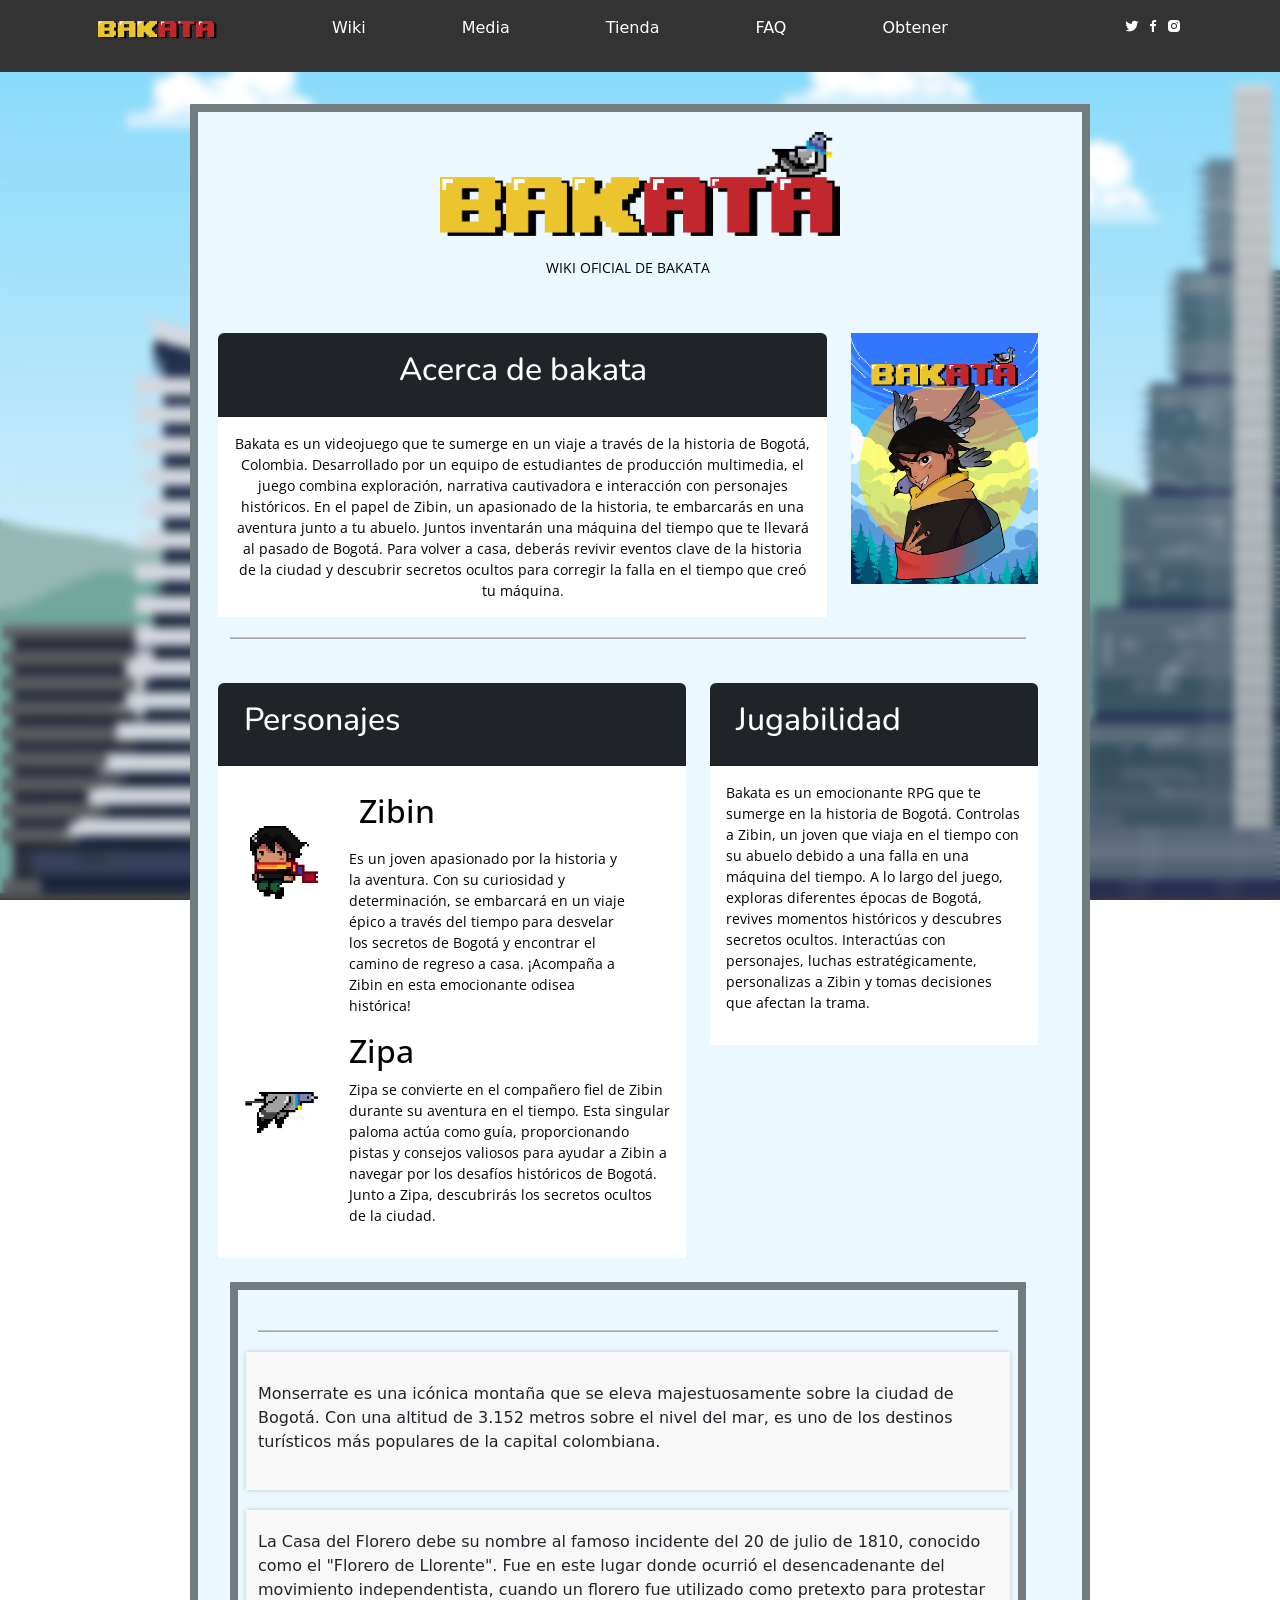
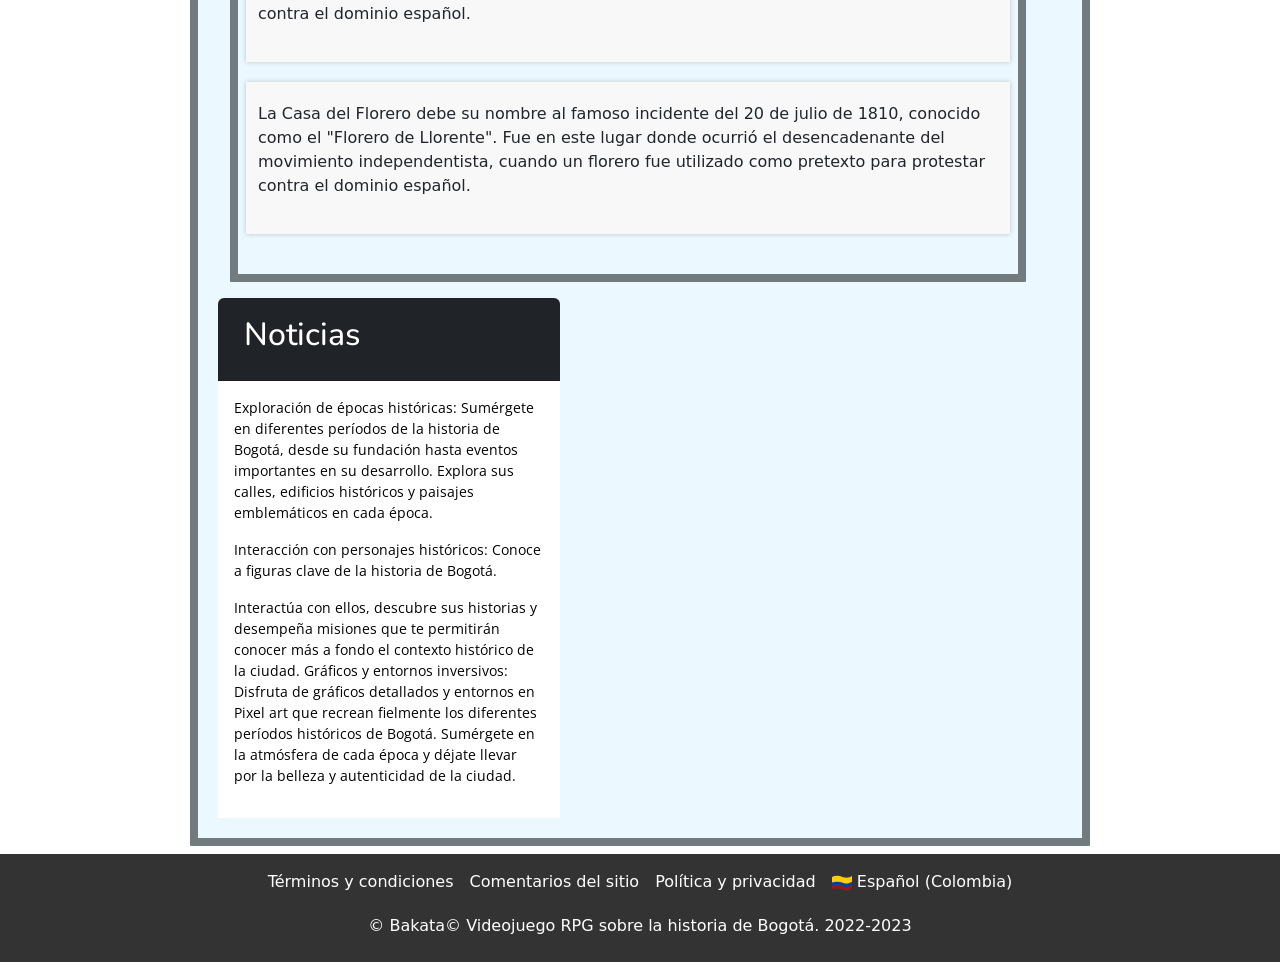
<file: Index wiki  .html>
<!DOCTYPE html>
<html lang="en">
<head>
    <meta charset="UTF-8">
    <meta name="viewport" content="width=device-width, initial-scale=1.0">
    <title>Bakata</title>
    <link rel="stylesheet" href="style wiki.css">
    <link href="https://cdn.jsdelivr.net/npm/bootstrap@5.0.0/dist/css/bootstrap.min.css" rel="stylesheet">
    <link href='https://unpkg.com/boxicons@2.1.4/css/boxicons.min.css' rel='stylesheet'> <!-- esto son iconos -->
    <link href="https://cdn.jsdelivr.net/npm/bootstrap@5.0.2/dist/css/bootstrap.min.css" rel="stylesheet"
        integrity="sha384-EVSTQN3/azprG1Anm3QDgpJLIm9Nao0Yz1ztcQTwFspd3yD65VohhpuuCOmLASjC" crossorigin="anonymous">
</head>
<body>
    <section class="layout">
    
           
            <div class="header">
                <div class="container">
                  <header class="d-flex flex-wrap align-items-center justify-content-center justify-content-md-between py-2 px-3 mb-3">
                    <a href="/" class="d-flex align-items-center col-md-1 mb-2 mb-md-0  text-decoration-none">
                      <!-- Tu logotipo aquí -->
                      <img src="Img/logo menu.png" width="120px" alt="Logo">
                    </a>
              
                    <!-- Menú de navegación con espaciado -->
                    <ul class="nav col-12 col-md-auto mb-2 justify-content-center mb-md-0">
                        <li><a href="Index wiki  .html" class="nav-link px-5 text-white">Wiki</a></li>
                        <li><a href="Index media.html" class="nav-link px-5 text-white">Media</a></li>
                        <li><a href="index tienda.html" class="nav-link px-5 text-white">Tienda</a></li>
                        <li><a href="Index faq.html" class="nav-link px-5 text-white">FAQ</a></li>
                        <li><a href="Index obtener.html" class="nav-link px-5 text-white">Obtener</a></li>
                    </ul>
              
                    <div class="col-md-1 text-end">
                      <div class="social-media">
                        <a href="https://twitter.com/bakata532851" target="_blank"><i class='bx bxl-twitter text-white'></i></a>
                        <a href="https://www.facebook.com/profile.php?id=100094040977187&paipv=0&eav=AfYwIHEpcImMPYkWAbeZOdi9MOC7gB0IoZ7uM5EzLax6MkJaFdERNzN5FjAjRrE99aQ&_rdr#_=_"
                            target="_blank"><i class='bx bxl-facebook text-white'></i></a>
                        <a href="https://www.instagram.com/oficial_bakata/" target="_blank"><i class='bx bxl-instagram-alt text-white'></i></a>
                      </div>
                    </div>
                  </header>
                </div>
              </div>
              
        <div class="main">



            <div class="container mt-4">
                
                    <div class="caja">
                        <div class="row">
                            <div class="col-md-12 text-center">
                                <img id="movingImage" src="Img/Logo Bakata.png" alt="Imagen de Bakata" class="img-fluid" width="400" height="200%">
                            </div>
                            <!-- Título "PREGUNTAS FRECUENTES" centrado con tamaño grande -->
                        <div class="row mt-4">
                            <div class="col-md-12 text-center ">
                                <h6 class=" custom-p">WIKI OFICIAL DE BAKATA</h6>
                            </div>
                            <div class="container mt-5">
                                <div class="row">
                                    <div class="col-md-9 text-center">
                                        <div class="card text-white bg-dark">
                                            <div class="card-header custom-h2 ">
                                                <h2 class="custom-title">Acerca de bakata </h2>
                                            </div> 
                                            <div class="card-body  bg-white">
                                                <p class="card-text text-black custom-p">
                                                    Bakata es un videojuego que te sumerge en un viaje a través de la historia de Bogotá, Colombia. Desarrollado por un equipo de estudiantes de producción multimedia, el juego combina exploración, narrativa cautivadora e interacción con personajes históricos. En el papel de Zibin, un apasionado de la historia, te embarcarás en una aventura junto a tu abuelo. Juntos inventarán una máquina del tiempo que te llevará al pasado de Bogotá. Para volver a casa, deberás revivir eventos clave de la historia de la ciudad y descubrir secretos ocultos para corregir la falla en el tiempo que creó tu máquina.
                                                </p>
                                            </div>
                                        </div>
                                    </div>
                                    <div class="col-md-3">
                                        <img src="Img/portada mientras.jpg" alt="Imagen de Bakata" class="img-fluid" width="200" height="100%">

                                    </div>
                                </div>
                                    <!-- Línea de tiempo horizontal -->
                                         <div class="container-fluid">
                                        <div class="timeline"></div>
                                        </div>
                                

                            </div>
                            <div class="container mt-4">
                                <div class="row">
                                    <div class="col-md-7">

                                         <!-- Tarjeta 1 -->
                                <div class="card text-white bg-dark">
                                    <div class="card-header custom-h2">
                                        <h2 class="custom-title">Personajes</h2>
                                    </div>
                                    <div class="card-body  bg-white custom-p">
                                        <div class="row">
                                            <div class="col-md-3">
                                                <!-- Imagen de Zibin -->
                                                <img src="Img/saltar.gif" alt="Plaza de Bolivar" class= img-fluid  style="margin-top: 28px;">
                                            </div>
                                            <div class="col-md-8 custom-p ">
                                                <h2 class="custom-title">Zibin</h2>
                                                <p>Es un joven apasionado por la historia y la aventura. Con su curiosidad y determinación, se embarcará en un viaje épico a través del tiempo para desvelar los secretos de Bogotá y encontrar el camino de regreso a casa. ¡Acompaña a Zibin en esta emocionante odisea histórica!</p>
                                            </div>
                                        </div>
                                        <div class="row ">
                                            <div class="col-md-3">
                                                <!-- Imagen de Zipa -->
                                                <img src="Img/1zipa volando.gif" alt="Plaza de Bolivar" class= img-fluid  style="margin-top: 28px;">
                                            </div>
                                            <div class="col-md-9 custom-p ">
                                                <h2>Zipa</h2>
                                                <p> Zipa se convierte en el compañero fiel de Zibin durante su aventura en el tiempo. Esta singular paloma actúa como guía, proporcionando pistas y consejos valiosos para ayudar a Zibin a navegar por los desafíos históricos de Bogotá. Junto a Zipa, descubrirás los secretos ocultos de la ciudad.</p>

                                            </div>
                                            
                                        </div>
                                        
                                    </div>
                                </div>
                            </div>
                            <div class="col-md-5">
                                <!-- Tarjeta 3 -->
                                <div class="card text-white bg-dark ">
                                    <div class="card-header custom-h2">
                                        <h2 class="custom-title">Jugabilidad</h2>
                                    </div>
                                    <div class="card-body bg-white custom-p">
                                        <p>Bakata es un emocionante RPG que te sumerge en la historia de Bogotá. Controlas a Zibin, un joven que viaja en el tiempo con su abuelo debido a una falla en una máquina del tiempo. A lo largo del juego, exploras diferentes épocas de Bogotá, revives momentos históricos y descubres secretos ocultos. Interactúas con personajes, luchas estratégicamente, personalizas a Zibin y tomas decisiones que afectan la trama. </p>
                                       
                                    </div>
                                    
                                </div>
                                
                            </div>
                            <div class="main">
                                <div class="container mt-4">
                                  <div class="caja">
                                    <!-- Otras partes de tu contenido -->
                            
                                    <!-- Línea de tiempo -->
                                    <div class="timeline">
                                      <!-- Marcadores de la línea de tiempo -->
                                      <div class="event-marker" style="left: 10%;"></div>
                                      <div class="event-marker" style="left: 40%;"></div>
                                      <div class="event-marker" style="left: 70%;"></div>
                                    </div>
                            
                                    <div class="row ">
                                    <div class="event-card" onclick="showEventDetails(1)">
                                      <div class="event-date"></div>
                                     
                                      <div class="event-description"><p>Monserrate es una icónica montaña que se eleva majestuosamente sobre la ciudad de Bogotá. Con una altitud de 3.152 metros sobre el nivel del mar, es uno de los destinos turísticos más populares de la capital colombiana.</p></div>
                                    </div>
                            
                                    <div class="event-card" onclick="showEventDetails(2)">
                                        <p>La Casa del Florero debe su nombre al famoso incidente del 20 de julio de 1810, conocido como el "Florero de Llorente". Fue en este lugar donde ocurrió el desencadenante del movimiento independentista, cuando un florero fue utilizado como pretexto para protestar contra el dominio español.</p>
                                  
                                    </div>
                            
                                    <div class="event-card" onclick="showEventDetails(3)">

                                      <p>La Casa del Florero debe su nombre al famoso incidente del 20 de julio de 1810, conocido como el "Florero de Llorente". Fue en este lugar donde ocurrió el desencadenante del movimiento independentista, cuando un florero fue utilizado como pretexto para protestar contra el dominio español.</p>
                                    </div>
                            
                                    <!-- Agrega más tarjetas de eventos según tus necesidades -->

                                    <!-- JavaScript para mostrar detalles de eventos -->
                                    <script>
                                      function showEventDetails(eventId) {
                                        const eventDetails = document.getElementById('event-details');
                                        const eventDetailsContent = document.getElementById('event-details-content');
                                        const eventDescriptions = [
                                          "Detalles del evento 1...",
                                          "Detalles del evento 2...",
                                          "Detalles del evento 3..."
                                        ];
                            
                                        eventDetailsContent.textContent = eventDescriptions[eventId - 1];
                                        eventDetails.style.display = 'block';
                                      }
                                    </script>
                                  </div>
                                </div>
                            </div>

                            <div class="col-md-5 align-content-center">
                                <!-- Tarjeta 3 -->
                                <div class="card mi-tarjeta text-white bg-dark mt-3 align-content-center ">
                                    <div class="card-header custom-h2 align-content-center">
                                        <h2 class="custom-title">Noticias</h2>
                                    </div>
                                    <div class="card-body  bg-white      custom-p scrollable">
                                        <div class="scrollable-content custom-p  ">
                                            <p>Exploración de épocas históricas: Sumérgete en diferentes períodos de la
                                            historia de Bogotá, desde su fundación hasta eventos importantes en su
                                            desarrollo. Explora sus calles, edificios históricos y paisajes emblemáticos en
                                            cada época.</p>
                                           <p> Interacción con personajes históricos: Conoce a figuras clave de la historia de
                                            Bogotá.</p> 
                                            
                                           <p>Interactúa con ellos, descubre sus historias y desempeña misiones que
                                            te permitirán conocer más a fondo el contexto histórico de la ciudad.
                                            Gráficos y entornos inversivos: Disfruta de gráficos detallados y entornos en
                                            Pixel art que recrean fielmente los diferentes períodos históricos de Bogotá.
                                            Sumérgete en la atmósfera de cada época y déjate llevar por la belleza y
                                            autenticidad de la ciudad. </p> 
                                        </div>
                                    </div>
                                </div>
                            </div>
                       
 </div>
                </div>
                </div>
                </div>
            </div>
            </div>
                </main>
                               
           




















            
        </div>
      
            <div class="footer mt-2">
                <footer class="py-2 my-2">
                    <ul class="nav justify-content-center pb-2 mb-1 text-white">
                        
                        <li class="nav-item"><a href="index terminos y condiciones.html" class="nav-link px-2 text-white">Términos y condiciones</a></li>
                        <li class="nav-item"><a href="index formulario .html" class="nav-link px-2 text-white">Comentarios del sitio</a></li>
                        <li class="nav-item"><a href="index politica y privacidad .html" class="nav-link px-2 text-white">Política y privacidad</a></li>
                        <li class="nav-item">
                            <a href="#" class="nav-link px-2 text-white">
                                <img src="Img/icono colombia .png" alt="Bandera de Colombia" width="20" height="auto">
                                Español (Colombia)
                              </a>
                    </ul>
                    </ul>
                    <p class="text-center text-white">&copy; Bakata© Videojuego RPG sobre la historia de Bogotá. 2022-2023</p>
                </footer>
            </div>
            
            
        </div>
      </section>
   



   <body>
    <script src="https://cdn.jsdelivr.net/npm/bootstrap@5.3.0-alpha1/dist/js/bootstrap.min.js"></script>
    <script src="https://cdn.jsdelivr.net/npm/bootstrap@5.0.2/dist/js/bootstrap.bundle.min.js" integrity="sha384-MrcW6ZMFYlzcLA8Nl+NtUVF0sA7MsXsP1UyJoMp4YLEuNSfAP+JcXn/tWtIaxVXM" crossorigin="anonymous"></script>
    <script src="https://cdn.jsdelivr.net/npm/bootstrap@5.0.2/dist/js/bootstrap.bundle.min.js" integrity="sha384-MrcW6ZMFYlzcLA8Nl+NtUVF0sA7MsXsP1UyJoMp4YLEuNSfAP+JcXn/tWtIaxVXM" crossorigin="anonymous"></script>
   </body>
   </html>
</file>
<file: style faq.css>
@import url('https://fonts.googleapis.com/css2?family=Nunito:wght@400;500;600;700&family=Open+Sans:wght@300;400;500;700&display=swap');



.layout {
    width: 100%;
    height: auto;
    min-height: 100vh;

    display: grid;
    grid:
      "header" auto
      "main" 1fr
      "footer" auto
      / 1fr;
    gap: 8px;
  }

  .header { grid-area: header;
    background-color: #333;
    
  
  
  }
  .main { grid-area: main;
  
  
  
  }
  .footer { grid-area: footer; 
    background-color: #333;
  
  
  
  }

  @media screen and (max-width: 768px) {
    .layout {
      grid-template-columns: 1fr;
    }
  }

  /* Estilos generales */
.container {
  width: 100%;
}


.social-media{
  color: white;
}
/* Aplica la imagen de fondo al body */
body {
  background-image: url('Img/fondo.png.png');
  background-size: cover; /* Ajusta el tamaño de la imagen para cubrir todo el body */
  background-repeat: no-repeat;
  background-attachment: fixed; /* Fija la imagen de fondo */
}

/* Aplica un desenfoque al fondo sin afectar el contenido */
body::before {
  content: "";
  position: fixed;
  top: 0;
  left: 0;
  width: 100%;
  height: 100%;
  z-index: -1; /* Coloca el pseudo-elemento detrás del contenido */
  backdrop-filter: blur(5px); /* Aplica un desenfoque al fondo */
}

.caja {
  width: 100%;
  max-width: 900px; /* Ancho máximo para mantenerlo responsive */
  margin: 0 auto;
  padding: 20px;
  background-color: #ebf8ff;
  border: 8px solid #727b7e;
  border-radius: 1px;
  
}

/* Cambia el color de fondo de los demás acordeones a otro color */
.custom-accordion .accordion-item:nth-child(3),
.custom-accordion .accordion-item:nth-child(4),
.custom-accordion .accordion-item:nth-child(5) {
  background-color: #fafafd; /* Cambia el color de fondo para los demás acordeones (azul en este caso) */
}



/* Cambia el color del texto dentro del contenido del acordeón a negro */
.custom-accordion .accordion-body {
  color: #000; /* Color del texto negro dentro del contenido del acordeón */
}
/* Tipografia de titulo */
.custom-h2 {
  font-family: 'Nunito', sans-serif;
  font-size: 24px; 
  font-weight: 600; /* Ejemplo de peso de fuente personalizado (600 es el peso semibold) */
}

/* Definir la fuente Open Sans para custom-p */
.custom-p {
  font-family: 'Open Sans', sans-serif;
  /* Puedes ajustar otros estilos de fuente si es necesario, como tamaño y peso de la fuente. */
  font-size: 14px; /* Ejemplo de tamaño de fuente personalizado */
  font-weight: 400; /* Ejemplo de peso de fuente personalizado (400 es el peso regular) */
  
}
/* Ejemplo de media query para tamaños de pantalla más pequeños */
@media (max-width: 768px) {

}
/* Cambia el color del cursor a amarillo cuando se hace hover sobre los enlaces */
.nav-link:hover {
  color: #ffd700; /* Color de texto amarillo */
}
.nav-link:hover {
  cursor: pointer;
}
</file>
<file: style politica y privacidad .css>
@import url('https://fonts.googleapis.com/css2?family=Nunito:wght@400;500;600;700&family=Open+Sans:wght@300;400;500;700&display=swap');



.layout {
    width: 100%;
    height: auto;
    min-height: 100vh;

    display: grid;
    grid:
      "header" auto
      "main" 1fr
      "footer" auto
      / 1fr;
    gap: 8px;
  }

  .header { grid-area: header;
    background-color: #333;
    
  
  
  }
  .main { grid-area: main;
  
  
  
  }
  .footer { grid-area: footer; 
    background-color: #333;
  
  
  
  }

  @media screen and (max-width: 768px) {
    .layout {
      grid-template-columns: 1fr;
    }
  }

  /* Estilos generales */
.container {
  width: 100%;
}


.social-media{
  color: white;
}
/* Aplica la imagen de fondo al body */
body {
  background-image: url('Img/fondo.png.png');
  background-size: cover; /* Ajusta el tamaño de la imagen para cubrir todo el body */
  background-repeat: no-repeat;
  background-attachment: fixed; /* Fija la imagen de fondo */
}

/* Aplica un desenfoque al fondo sin afectar el contenido */
body::before {
  content: "";
  position: fixed;
  top: 0;
  left: 0;
  width: 100%;
  height: 100%;
  z-index: -1; /* Coloca el pseudo-elemento detrás del contenido */
  backdrop-filter: blur(5px); /* Aplica un desenfoque al fondo */
}

.caja {
  width: 100%;
  max-width: 900px; /* Ancho máximo para mantenerlo responsive */
  margin: 0 auto;
  padding: 20px;
  background-color: #ebf8ff;
  border: 8px solid #727b7e;
  border-radius: 1px;
  
}

/* Cambia el color de fondo de los demás acordeones a otro color */
.custom-accordion .accordion-item:nth-child(3),
.custom-accordion .accordion-item:nth-child(4),
.custom-accordion .accordion-item:nth-child(5) {
  background-color: #fafafd; /* Cambia el color de fondo para los demás acordeones (azul en este caso) */
}



/* Cambia el color del texto dentro del contenido del acordeón a negro */
.custom-accordion .accordion-body {
  color: #000; /* Color del texto negro dentro del contenido del acordeón */
}
/* Tipografia de titulo */
.custom-h2 {
  font-family: 'Nunito', sans-serif;
  font-size: 16px; 
  font-weight: 600; /* Ejemplo de peso de fuente personalizado (600 es el peso semibold) */
}

/* Definir la fuente Open Sans para custom-p */
.custom-p {
  font-family: 'Open Sans', sans-serif;
  /* Puedes ajustar otros estilos de fuente si es necesario, como tamaño y peso de la fuente. */
  font-size: 18px; /* Ejemplo de tamaño de fuente personalizado */
  font-weight: 400; /* Ejemplo de peso de fuente personalizado (400 es el peso regular) */
  color: #000;
}

/* Ejemplo de media query para tamaños de pantalla más pequeños */
@media (max-width: 768px) {

}
/* Cambia el color del cursor a amarillo cuando se hace hover sobre los enlaces */
.nav-link:hover {
  color: #ffd700; /* Color de texto amarillo */
}
.nav-link:hover {
  cursor: pointer;
}
.titulo {
 
  font-family: 'Nunito', sans-serif;
  font-size: 20px; 
}
</file>
<file: style terminos y condiciones.css>
@import url('https://fonts.googleapis.com/css2?family=Nunito:wght@400;500;600;700&family=Open+Sans:wght@300;400;500;700&display=swap');



.layout {
    width: 100%;
    height: auto;
    min-height: 100vh;

    display: grid;
    grid:
      "header" auto
      "main" 1fr
      "footer" auto
      / 1fr;
    gap: 8px;
  }

  .header { grid-area: header;
    background-color: #333;
    
  
  
  }
  .main { grid-area: main;
  
  
  
  }
  .footer { grid-area: footer; 
    background-color: #333;
  
  
  
  }

  @media screen and (max-width: 768px) {
    .layout {
      grid-template-columns: 1fr;
    }
  }

  /* Estilos generales */
.container {
  width: 100%;
}


.social-media{
  color: white;
}
/* Aplica la imagen de fondo al body */
body {
  background-image: url('Img/fondo.png.png');
  background-size: cover; /* Ajusta el tamaño de la imagen para cubrir todo el body */
  background-repeat: no-repeat;
  background-attachment: fixed; /* Fija la imagen de fondo */
}

/* Aplica un desenfoque al fondo sin afectar el contenido */
body::before {
  content: "";
  position: fixed;
  top: 0;
  left: 0;
  width: 100%;
  height: 100%;
  z-index: -1; /* Coloca el pseudo-elemento detrás del contenido */

}

.caja {
  width: 100%;
  max-width: 900px; /* Ancho máximo para mantenerlo responsive */
  margin: 0 auto;
  padding: 20px;
  background-color: #ebf8ff;
  border: 8px solid #727b7e;
  border-radius: 1px;
  
}

/* Cambia el color de fondo de los demás acordeones a otro color */
.custom-accordion .accordion-item:nth-child(3),
.custom-accordion .accordion-item:nth-child(4),
.custom-accordion .accordion-item:nth-child(5) {
  background-color: #fafafd; /* Cambia el color de fondo para los demás acordeones (azul en este caso) */
}



/* Cambia el color del texto dentro del contenido del acordeón a negro */
.custom-accordion .accordion-body {
  color: #000; /* Color del texto negro dentro del contenido del acordeón */
}
/* Tipografia de titulo */
.custom-h2 {
  font-family: 'Nunito', sans-serif;
  font-size: 20px; 
  font-weight: 600; /* Ejemplo de peso de fuente personalizado (600 es el peso semibold) */
}

/* Definir la fuente Open Sans para custom-p */
.custom-p {
  font-family: 'Open Sans', sans-serif;
  /* Puedes ajustar otros estilos de fuente si es necesario, como tamaño y peso de la fuente. */
  font-size: 18px; /* Ejemplo de tamaño de fuente personalizado */
  font-weight: 400; /* Ejemplo de peso de fuente personalizado (400 es el peso regular) */
  color: #000;
}
.p{
  font-family: 'Open Sans', sans-serif;
  /* Puedes ajustar otros estilos de fuente si es necesario, como tamaño y peso de la fuente. */
  font-size: 18px; /* Ejemplo de tamaño de fuente personalizado */
  font-weight: 400; /* Ejemplo de peso de fuente personalizado (400 es el peso regular) */
  color: #000;
}
/* Ejemplo de media query para tamaños de pantalla más pequeños */
@media (max-width: 768px) {

}
/* Cambia el color del cursor a amarillo cuando se hace hover sobre los enlaces */
.nav-link:hover {
  color: #ffd700; /* Color de texto amarillo */
}
.nav-link:hover {
  cursor: pointer;
}
.titulo {
 
  font-family: 'Nunito', sans-serif;
  font-size: 20px; 
}
</file>
<file: style tienda.css>
@import url('https://fonts.googleapis.com/css2?family=Nunito:wght@400;500;600;700&family=Open+Sans:wght@300;400;500;700&display=swap');



.layout {
    width: 100%;
    height: auto;
    min-height: 100vh;

    display: grid;
    grid:
      "header" auto
      "main" 1fr
      "footer" auto
      / 1fr;
    gap: 8px;
  }

  .header { grid-area: header;
    background-color: #333;
    
  
  
  }
  .main { grid-area: main;
  
  
  
  }
  .footer { grid-area: footer; 
    background-color: #333;
  
  
  
  }

  @media screen and (max-width: 768px) {
    .layout {
      grid-template-columns: 1fr;
    }
  }

  /* Estilos generales */
.container {
  width: 100%;
}


.social-media{
  color: white;
}
/* Aplica la imagen de fondo al body */
body {
  background-image: url('Img/fondo.png.png');
  background-size: cover; /* Ajusta el tamaño de la imagen para cubrir todo el body */
  background-repeat: no-repeat;
  background-attachment: fixed; /* Fija la imagen de fondo */
}

/* Aplica un desenfoque al fondo sin afectar el contenido */
body::before {
  content: "";
  position: fixed;
  top: 0;
  left: 0;
  width: 100%;
  height: 100%;
  z-index: -1; /* Coloca el pseudo-elemento detrás del contenido */
  backdrop-filter: blur(5px); /* Aplica un desenfoque al fondo */
}

.caja {
  width: 100%;
  max-width: 900px; /* Ancho máximo para mantenerlo responsive */
  margin: 0 auto;
  padding: 20px;
  background-color: #ebf8ff;
  border: 8px solid #727b7e;
  border-radius: 1px;
  
}

/* Cambia el color de fondo de los demás acordeones a otro color */
.custom-accordion .accordion-item:nth-child(3),
.custom-accordion .accordion-item:nth-child(4),
.custom-accordion .accordion-item:nth-child(5) {
  background-color: #fafafd; /* Cambia el color de fondo para los demás acordeones (azul en este caso) */
}



/* Cambia el color del texto dentro del contenido del acordeón a negro */
.custom-accordion .accordion-body {
  color: #000; /* Color del texto negro dentro del contenido del acordeón */
}
/* Tipografia de titulo */
.custom-h2 {
  font-family: 'Nunito', sans-serif;
  font-size: 16px; 

}

/* Definir la fuente Open Sans para custom-p */
.custom-p {
  font-family: 'Open Sans', sans-serif;
  /* Puedes ajustar otros estilos de fuente si es necesario, como tamaño y peso de la fuente. */
  font-size: 10px; /* Ejemplo de tamaño de fuente personalizado */
 
  color: #aeb2b8;
}
/* Ejemplo de media query para tamaños de pantalla más pequeños */
@media (max-width: 768px) {

}


/* Puedes ajustar el tamaño de fuente y otros estilos según tus preferencias */
.custom-card-small .card-body {
  font-size: 10px; /* Tamaño de fuente del cuerpo de la tarjeta */
  padding: 2px; /* Espaciado interno del cuerpo de la tarjeta */
  border-radius: 10;
}
.custom-border {
margin-left: 10%;
margin-right: 10%;
  border-radius: 80px; /* Radio de esquinas redondeadas */
  /* Otros estilos de borde personalizado que desees agregar */
}

.custom-heading {
  font-size: 19px; /* Establece el tamaño de la letra deseado en píxeles */
  font-family: 'Nunito', sans-serif;
  font-size: 18px;
  margin-bottom: 2px; 
  color: white;
}
.custom-image {
  margin-bottom: 10px;
  margin-left: 20px; /* Ajusta el margen izquierdo según tus necesidades */
}
.custom-heading{
margin-left: 11px;
}
    /* Estilos personalizados para los botones */
    .card-body {
      background-color: #41454b;
      
  }
  .custom-text {
    color: #050505; /* Color de texto blanco */
    font-size: 18px; /* Tamaño de fuente personalizado */
}
</file>
<file: style wiki.css>
@import url('https://fonts.googleapis.com/css2?family=Nunito:wght@400;500;600;700&family=Open+Sans:wght@300;400;500;700&display=swap');



.layout {
    width: 100%;
    height: auto;
    min-height: 100vh;

    display: grid;
    grid:
      "header" auto
      "main" 1fr
      "footer" auto
      / 1fr;
    gap: 8px;
  }

  .header { grid-area: header;
    background-color: #333;
    
  
  
  }
  .main { grid-area: main;
  
  
  
  }
  .footer { grid-area: footer; 
    background-color: #333;
  
  
  
  }

  @media screen and (max-width: 768px) {
    .layout {
      grid-template-columns: 1fr;
    }
  }

  /* Estilos generales */
.container {
  width: 100%;
}


.social-media{
  color: white;
}
/* Aplica la imagen de fondo al body */
body {
  background-image: url('Img/fondo.png.png');
  background-size: cover; /* Ajusta el tamaño de la imagen para cubrir todo el body */
  background-repeat: no-repeat;
  background-attachment: fixed; /* Fija la imagen de fondo */
}

/* Aplica un desenfoque al fondo sin afectar el contenido */
body::before {
  content: "";
  position: fixed;
  top: 0;
  left: 0;
  width: 100%;
  height: 100%;
  z-index: -1; /* Coloca el pseudo-elemento detrás del contenido */
  backdrop-filter: blur(5px); /* Aplica un desenfoque al fondo */
}

.caja {
  width: 100%;
  max-width: 900px; /* Ancho máximo para mantenerlo responsive */
  margin: 0 auto;
  padding: 20px;
  background-color: #ebf8ff;
  border: 8px solid #727b7e;
  border-radius: 1px;
  
}

/* Cambia el color de fondo de los demás acordeones a otro color */
.custom-accordion .accordion-item:nth-child(3),
.custom-accordion .accordion-item:nth-child(4),
.custom-accordion .accordion-item:nth-child(5) {
  background-color: #fafafd; /* Cambia el color de fondo para los demás acordeones (azul en este caso) */
}



/* Cambia el color del texto dentro del contenido del acordeón a negro */
.custom-accordion .accordion-body {
  color: #000; /* Color del texto negro dentro del contenido del acordeón */
}
/* Tipografia de titulo */
.custom-h2 {
  font-family: 'Nunito', sans-serif;
  font-size: 24px; 
  font-weight: 600; /* Ejemplo de peso de fuente personalizado (600 es el peso semibold) */
}

/* Definir la fuente Open Sans para custom-p */
.custom-p {
  color: #000;
  font-family: 'Open Sans', sans-serif;
  /* Puedes ajustar otros estilos de fuente si es necesario, como tamaño y peso de la fuente. */
  font-size: 14px; /* Ejemplo de tamaño de fuente personalizado */
  font-weight: 400; /* Ejemplo de peso de fuente personalizado (400 es el peso regular) */
  
}
/* Ejemplo de media query para tamaños de pantalla más pequeños */
@media (max-width: 768px) {

}
/* Cambia el color del cursor a amarillo cuando se hace hover sobre los enlaces */
.nav-link:hover {
  color: #ffd700; /* Color de texto amarillo */
}
.nav-link:hover {
  cursor: pointer;
}
.nav-link:hover {
  cursor: pointer;
}
        /* Estilo para la línea dela imagen repetida */
        .timeline {
          background-image: url('Img/2zipa\ picoteo.gif');
          background-repeat: repeat-x;
          background-size: contain;
          height: 125px; /* Altura deseada de la línea de tiempo */
          margin-top: 80px; /* Espaciado superior */
      }
 /* Añadir animación de desplazamiento */
.scrollable {
  animation: scroll 50s linear infinite;
}

/* Definir la animación de desplazamiento */
@keyframes scroll {
  0% {
      transform: translateY(6);
  }
  18% {
      transform: translateY(-6%);
  }
}

/* Añadir animación de desplazamiento solo al contenido de los mensajes */
.scrollable .card-body.custom-p {
  animation: scroll 20s linear infinite;
  max-height: 200px; /* Ajusta la altura máxima según tus necesidades */
  overflow-y: auto;
}

.card.bg-dark {
  border: none;
}


.card .card-body.custom-p p {
  color: #000; /* Cambia el color del texto del párrafo a negro */
}


    /* Estilos para el título con fondo de color */
    .custom-title {
        transition: background-color 0.3s ease; /* Agrega una transición suave para el cambio de color */
        padding: 10px; /* Añade espacio alrededor del texto para resaltar */
    }

    /* Cambia el color de fondo al pasar el cursor por encima */
    .custom-title:hover {
      
        color: rgb(233, 249, 2); /* Cambia el color del texto si es necesario */
    }
    .custom-accordion .accordion-body {
      color: #000; /* Color del texto negro dentro del contenido del acordeón */
    }
    .timeline {
      position: relative;
      margin: 20px auto;
      height: 2px;
      background-color: #ccc;
    }

    .event-card {
      position: relative;
      width: 300px;
      padding: 20px;
      margin: 20px auto;
      background-color: #f8f8f8;
      box-shadow: 0px 0px 5px rgba(0, 0, 0, 0.2);
      text-align: left;
      cursor: pointer;
    }

    .event-card:hover {
      transform: scale(1.05);
    }

    .event-date {
      font-size: 14px;
      color: #666;
    }

    .event-title {
      font-size: 18px;
      font-weight: bold;
      margin-top: 10px;
    }

    .event-description {
      font-size: 16px;
      margin-top: 10px;
    }
</file>
